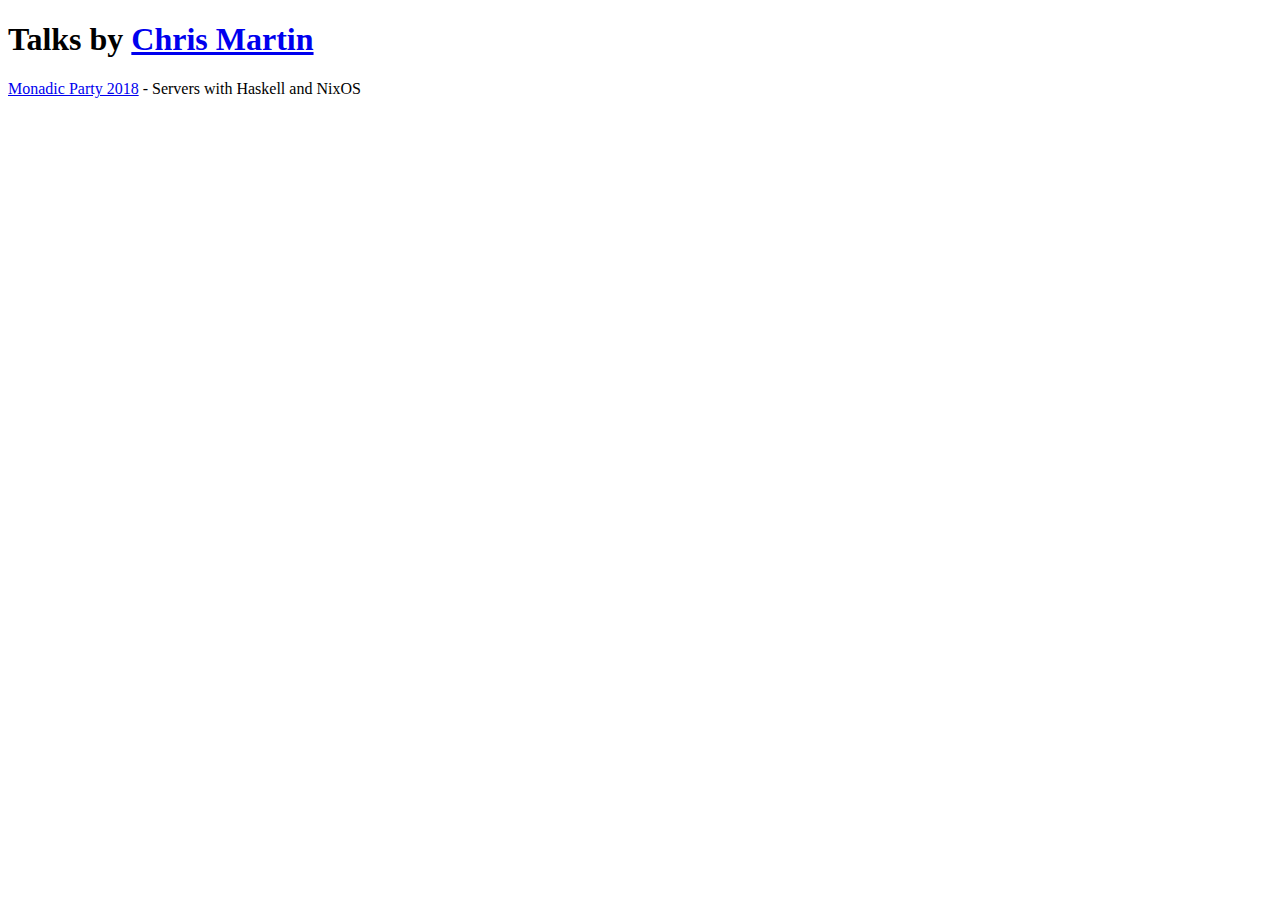
<file: index.html>
<!DOCTYPE html>
<html lang="en-US">
  <head>
    <meta charset="UTF-8">
    <meta http-equiv="X-UA-Compatible" content="IE=edge">
    <meta name="viewport" content="width=device-width, initial-scale=1">
    <title>Talks</title>
  </head>
  <body>
    <h1>Talks by <a href="https://chris-martin.org/">Chris Martin</a></h1>
    <p><a href="2018-monadic-party">Monadic Party 2018</a> - Servers with Haskell and NixOS</p>
  </body>
</html>
</file>
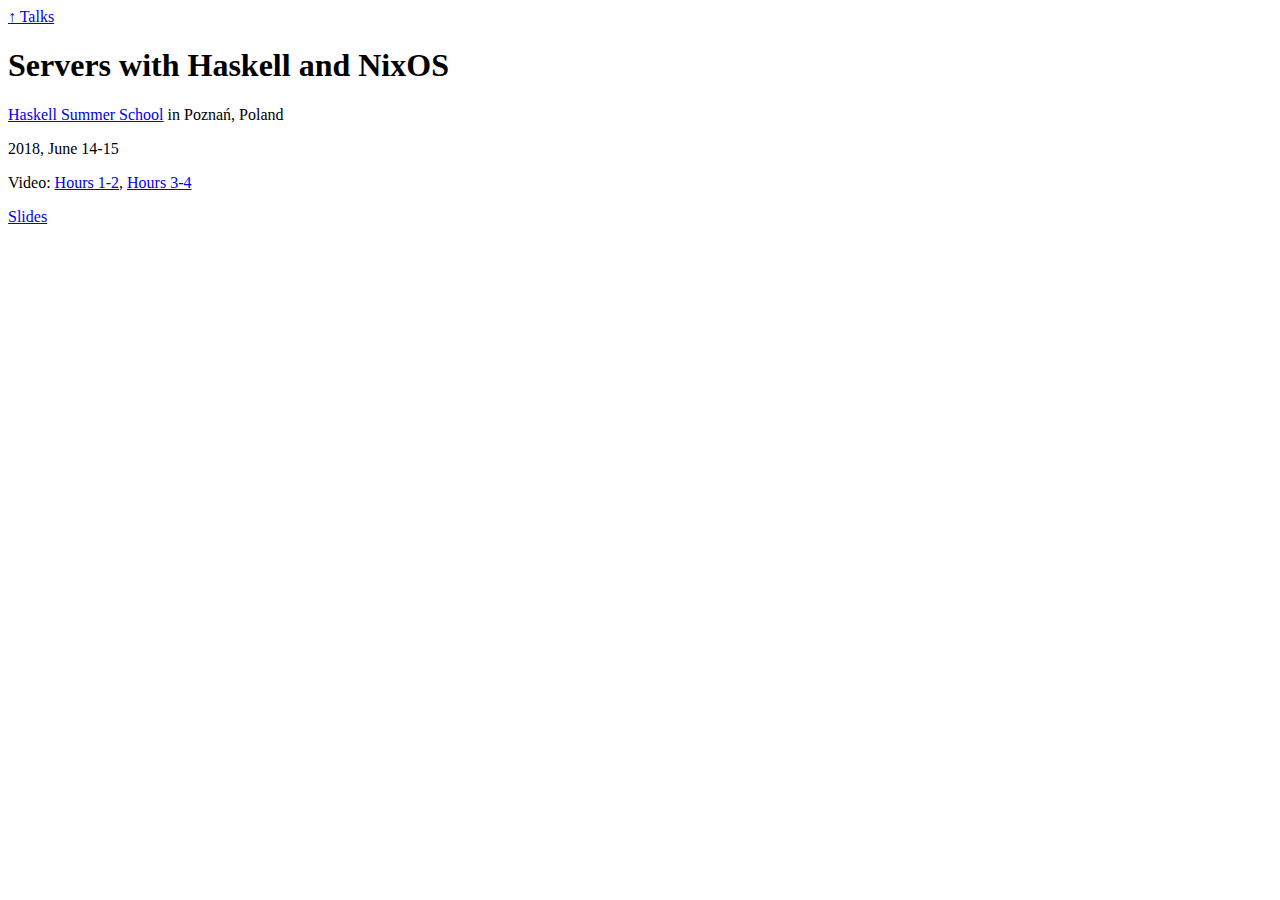
<file: 2018-monadic-party/index.html>
<!DOCTYPE html>
<html lang="en-US">
  <head>
    <meta charset="UTF-8">
    <meta http-equiv="X-UA-Compatible" content="IE=edge">
    <meta name="viewport" content="width=device-width, initial-scale=1">
    <title>Servers with Haskell and NixOS</title>
  </head>
  <body>
    <div><a href="..">↑ Talks</a></div>
    <h1>Servers with Haskell and NixOS</h1>
    <p><a href="https://monadic.party/">Haskell Summer School</a> in Poznań, Poland</p>
    <p>2018, June 14-15</p>
    <p>Video: <a href="https://www.youtube.com/watch?v=DQ44q2aIP48">Hours 1-2</a>, <a href="https://www.youtube.com/watch?v=11VmVzPPncc">Hours 3-4</a></p>
    <p><a href="./slides/#(1)">Slides</a></p>
  </body>
</html>
</file>
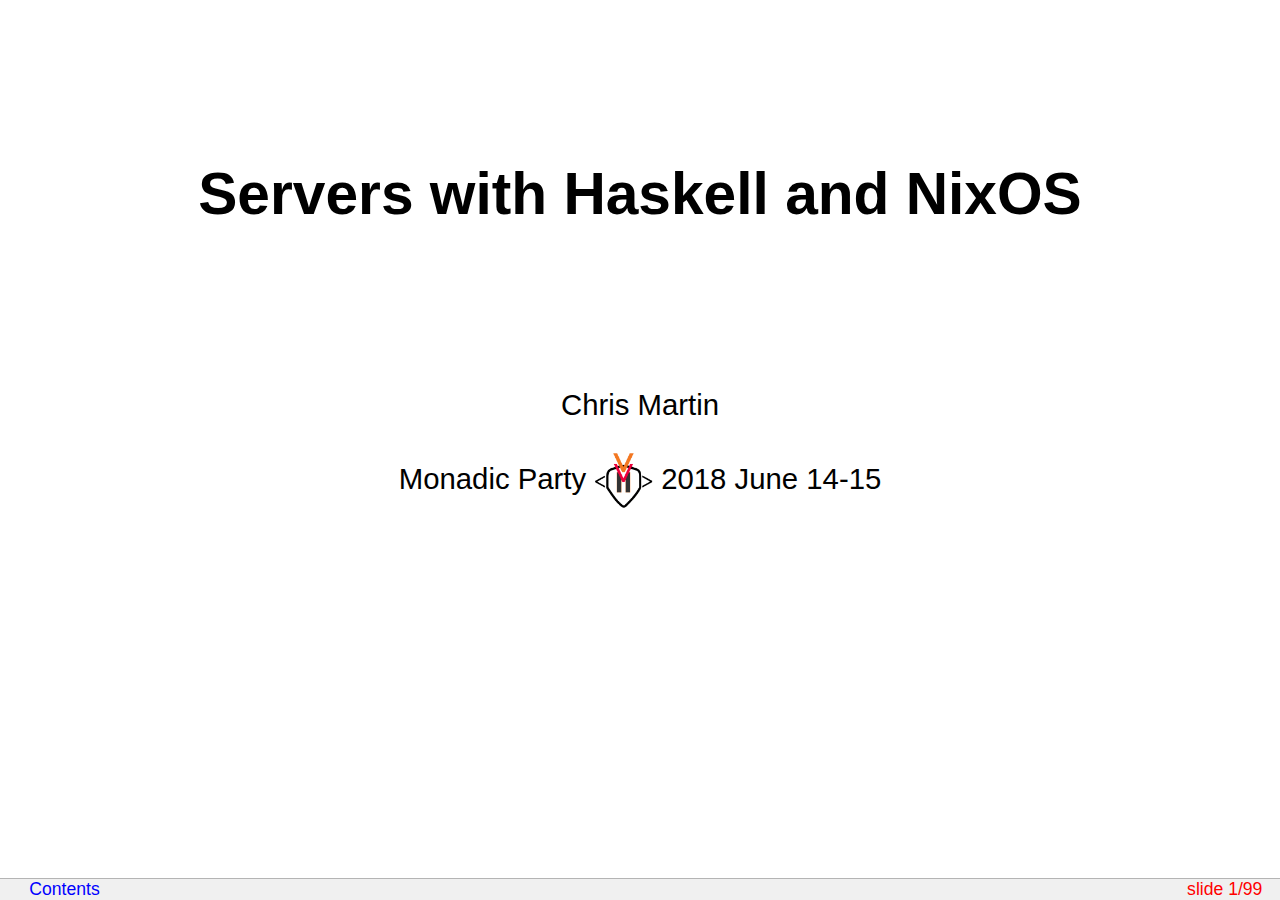
<file: 2018-monadic-party/slides/index.html>
<?xml version="1.0" encoding="utf-8"?>
<!DOCTYPE html PUBLIC "-//W3C//DTD XHTML 1.0 Strict//EN"
 "http://www.w3.org/TR/xhtml1/DTD/xhtml1-strict.dtd">
<html xmlns="http://www.w3.org/1999/xhtml">
<head>
  <meta http-equiv="Content-Type" content="text/html; charset=utf-8" />
  <meta http-equiv="Content-Style-Type" content="text/css" />
  <meta name="generator" content="pandoc" />
  <meta name="author" content="Chris Martin" />
  <title>Servers with Haskell and NixOS</title>
  <style type="text/css">
      code{white-space: pre-wrap;}
      span.smallcaps{font-variant: small-caps;}
      span.underline{text-decoration: underline;}
      div.column{display: inline-block; vertical-align: top; width: 50%;}
  </style>
  <style type="text/css">
a.sourceLine { display: inline-block; line-height: 1.25; }
a.sourceLine { pointer-events: none; color: inherit; text-decoration: inherit; }
a.sourceLine:empty { height: 1.2em; position: absolute; }
.sourceCode { overflow: visible; }
code.sourceCode { white-space: pre; position: relative; }
div.sourceCode { margin: 1em 0; }
pre.sourceCode { margin: 0; }
@media screen {
div.sourceCode { overflow: auto; }
}
@media print {
code.sourceCode { white-space: pre-wrap; }
a.sourceLine { text-indent: -1em; padding-left: 1em; }
}
pre.numberSource a.sourceLine
  { position: relative; }
pre.numberSource a.sourceLine:empty
  { position: absolute; }
pre.numberSource a.sourceLine::before
  { content: attr(data-line-number);
    position: absolute; left: -5em; text-align: right; vertical-align: baseline;
    border: none; pointer-events: all;
    -webkit-touch-callout: none; -webkit-user-select: none;
    -khtml-user-select: none; -moz-user-select: none;
    -ms-user-select: none; user-select: none;
    padding: 0 4px; width: 4em;
    color: #aaaaaa;
  }
pre.numberSource { margin-left: 3em; border-left: 1px solid #aaaaaa;  padding-left: 4px; }
div.sourceCode
  {  }
@media screen {
a.sourceLine::before { text-decoration: underline; }
}
code span.al { color: #ff0000; font-weight: bold; } /* Alert */
code span.an { color: #60a0b0; font-weight: bold; font-style: italic; } /* Annotation */
code span.at { color: #7d9029; } /* Attribute */
code span.bn { color: #40a070; } /* BaseN */
code span.bu { } /* BuiltIn */
code span.cf { color: #007020; font-weight: bold; } /* ControlFlow */
code span.ch { color: #4070a0; } /* Char */
code span.cn { color: #880000; } /* Constant */
code span.co { color: #60a0b0; font-style: italic; } /* Comment */
code span.cv { color: #60a0b0; font-weight: bold; font-style: italic; } /* CommentVar */
code span.do { color: #ba2121; font-style: italic; } /* Documentation */
code span.dt { color: #902000; } /* DataType */
code span.dv { color: #40a070; } /* DecVal */
code span.er { color: #ff0000; font-weight: bold; } /* Error */
code span.ex { } /* Extension */
code span.fl { color: #40a070; } /* Float */
code span.fu { color: #06287e; } /* Function */
code span.im { } /* Import */
code span.in { color: #60a0b0; font-weight: bold; font-style: italic; } /* Information */
code span.kw { color: #007020; font-weight: bold; } /* Keyword */
code span.op { color: #666666; } /* Operator */
code span.ot { color: #007020; } /* Other */
code span.pp { color: #bc7a00; } /* Preprocessor */
code span.sc { color: #4070a0; } /* SpecialChar */
code span.ss { color: #bb6688; } /* SpecialString */
code span.st { color: #4070a0; } /* String */
code span.va { color: #19177c; } /* Variable */
code span.vs { color: #4070a0; } /* VerbatimString */
code span.wa { color: #60a0b0; font-weight: bold; font-style: italic; } /* Warning */
  </style>
  <link rel="stylesheet" type="text/css" media="screen, projection, print"
    href="./slidy/styles/slidy.css" />
  <script src="./slidy/scripts/slidy.js"
    charset="utf-8" type="text/javascript"></script>
</head>
<body>
<div class="slide titlepage">
  <h1 class="title">Servers with Haskell and NixOS</h1>
  <p class="author">
Chris Martin
  </p>
  <p class="date">Monadic Party <img src="./icons/monadic-party.png" style="height:2em" /> 2018 June 14-15</p>
</div>
<div id="course-goals" class="slide section level2">
<h1>Course goals</h1>
<ul>
<li><p>Haskell is absolutely good for servers</p></li>
<li><p>NixOS takes all the pain out of provisioning servers</p></li>
<li><p>Not wizardry, a little boilerplate gets you started</p></li>
</ul>

</div>
<div id="prerequisites" class="slide section level2">
<h1>Prerequisites</h1>
<ul>
<li><p>General Linux familiarity</p></li>
<li><p>Concepts: What is a process, web server, SSH</p></li>
<li><p>Reading basic Haskell</p></li>
</ul>

</div>
<div id="course-outline" class="slide section level2">
<h1>Course outline</h1>
<ol style="list-style-type: decimal">
<li>What are Nix and NixOS</li>
<li>Launching and configuring NixOS on EC2</li>
<li>Deploying by rebuilding NixOS locally</li>
<li>Building a Haskell project with Nix</li>
<li>Nixpkgs version pinning</li>
<li>Defining systemd units in NixOS</li>
<li>Basic web server with Scotty</li>
<li>Reverse proxying with nginx</li>
<li>Systemd socket activation</li>
<li>Journald and simple logging</li>
</ol>
</div>
<div id="what-we-are-not-going-to-do" class="slide section level2">
<h1>What we are <em>not</em> going to do</h1>
<ul>
<li>We won’t be talking about “serverless architecture”
<ul>
<li>I like servers</li>
</ul></li>
<li><p>We won’t use Linux containers / Docker</p></li>
<li><p>We use AWS, but this class is not about AWS</p></li>
<li><p>Not analyzing performance</p></li>
<li><p>Not using the Nix 2.0 <code>nix</code> command</p></li>
</ul>

</div>
<div id="my-platform-history" class="slide section level2">
<h1>My platform history</h1>
<ul>
<li><p><strong>PHP</strong> (2003–2006) dumb projects</p></li>
<li><strong>Java</strong> (2006–2014) Georgia Tech Research Institute
<ul>
<li>J2EE Servlets</li>
<li>Tomcat</li>
</ul></li>
<li><strong>Python</strong> (2014–2016) <code>https://use.foldapp.com</code>
<ul>
<li><img src="./icons/ubuntu.png" style="height:1.4em" /> Ubuntu</li>
<li><img src="./icons/saltstack.png" style="height:1.4em" /> Salt</li>
</ul></li>
<li><strong>Haskell</strong> (2017–now) <code>https://typeclasses.com</code>
<ul>
<li><img src="./icons/nixos.png" style="height:1.2em" /> NixOS</li>
</ul></li>
</ul>
</div>
<div id="nix" class="title-slide slide section level1"><h1>Nix</h1></div><div id="origin" class="slide section level2">
<h1>Origin</h1>
<p><em>The Purely Functional Software Deployment Model</em>, Eelco Dolstra, 2006</p>
<ul>
<li><blockquote>
<p>This thesis is about getting computer programs from one machine to another—and having them still work when they get there.</p>
</blockquote></li>
<li><blockquote>
<p>This <em>should</em> be a simple problem. For instance, if the software consists of a set of files, then deployment should be a simple matter of <em>copying</em> those to the target machines.</p>
</blockquote></li>
</ul>
</div><div id="portability-is-tricky" class="slide section level2">
<h1>Portability is tricky</h1>
<ul>
<li>Does your program have dynamically loaded libraries?</li>
<li>What does it require on <code>PATH</code>?</li>
<li>What do your dependencies depend on, etc.</li>
</ul>

</div><div id="the-main-idea" class="slide section level2">
<h1>The main idea</h1>
<p><em>The Purely Functional Software Deployment Model</em>, Eelco Dolstra, 2006</p>
<ul>
<li><blockquote>
<p>The main idea of the Nix approach is to store software components in isolation from each other in a central component store, under path names that contain cryptographic hashes of all inputs involved in building the component, such as <code>/nix/store/rwmfbhb2znwp...-firefox1.0.4</code> […] this prevents undeclared dependencies and enables support for side-by-side existence of component versions and variants.</p>
</blockquote></li>
<li><blockquote>
The hash is computed over all inputs, including the following:
<ul>
<li>The sources of the components.</li>
<li>The script that performed the build.</li>
<li>Any arguments or environment variables passed to the build script.</li>
<li>All build time dependencies, typically including the compiler, linker, any libraries used at build time, standard Unix tools such as <code>cp</code> and <code>tar</code>, the shell, and so on.</li>
</ul>
</blockquote></li>
</ul>
</div><div id="gnu-make-vs-nix" class="slide section level2">
<h1>GNU make vs Nix</h1>
<table>
<colgroup>
<col width="25%" />
<col width="37%" />
<col width="37%" />
</colgroup>
<thead>
<tr class="header">
<th></th>
<th>Make</th>
<th>Nix</th>
</tr>
</thead>
<tbody>
<tr class="odd">
<td>Build unit</td>
<td>Targets</td>
<td>Derivations</td>
</tr>
<tr class="even">
<td>Build file</td>
<td>List of targets</td>
<td>Lazy λ-calculus</td>
</tr>
<tr class="odd">
<td>Basis for rebuilds</td>
<td>Timestamps of build inputs</td>
<td>Hashes of build inputs</td>
</tr>
<tr class="even">
<td>Where builds results go</td>
<td>Where you specify</td>
<td>In the Nix store (<code>/nix/store/...</code>)</td>
</tr>
<tr class="odd">
<td>How to remove old files</td>
<td>A target called <code>clean</code></td>
<td><code>nix-collect-garbage</code></td>
</tr>
<tr class="even">
<td>Composing build files</td>
<td><code>include</code></td>
<td><code>import</code></td>
</tr>
<tr class="odd">
<td>External dependencies</td>
<td>?</td>
<td><code>nixpkgs</code></td>
</tr>
</tbody>
</table>

</div><div id="example" class="slide section level2">
<h1>Example</h1>
<p><code>https://archives.haskell.org/projects.haskell.org/diagrams/gallery/Hilbert.html</code></p>
<p><img src="./screenshots/hilbert-curve.png" class="screenshot" /></p>
</div><div id="makefile" class="slide section level2">
<h1><code>Makefile</code></h1>
<pre class="make"><code>all: hilbert-curve.png

sourceUrl = https://archives.haskell.org/projects.haskell.org/diagrams/gallery/Hilbert.lhs

hilbert-curve.lhs:
    wget $(sourceUrl) --output-document $@

hilbert-curve.svg: hilbert-curve.lhs
    runhaskell --ghc-arg=-XTypeFamilies $&lt; --output $@ --width 250

hilbert-curve.png: hilbert-curve.svg
    convert $&lt; $@

clean:
    rm -f *.lhs *.svg *.png

.PHONY: clean</code></pre>

</div><div id="default.nix" class="slide section level2">
<h1><code>default.nix</code></h1>
<div class="sourceCode" id="cb2"><pre class="sourceCode nix"><code class="sourceCode bash"><a class="sourceLine" id="cb2-1" data-line-number="1"><span class="bu">let</span></a>
<a class="sourceLine" id="cb2-2" data-line-number="2">    <span class="ex">pkgs</span> = import <span class="op">&lt;</span>nixpkgs<span class="op">&gt;</span> <span class="dt">{}</span><span class="kw">;</span></a>
<a class="sourceLine" id="cb2-3" data-line-number="3"></a>
<a class="sourceLine" id="cb2-4" data-line-number="4">    <span class="ex">src</span> = pkgs.fetchurl {</a>
<a class="sourceLine" id="cb2-5" data-line-number="5">        <span class="ex">url</span> = https://archives.haskell.org/projects.haskell.org/diagrams/gallery/Hilbert.lhs<span class="kw">;</span></a>
<a class="sourceLine" id="cb2-6" data-line-number="6">        <span class="ex">sha256</span> = <span class="st">&quot;0bplymiysf4k9vlw2kf5dfzgk1w2r0w5pbr8m24wjk045rml5hqq&quot;</span><span class="kw">;</span></a>
<a class="sourceLine" id="cb2-7" data-line-number="7">    };</a>
<a class="sourceLine" id="cb2-8" data-line-number="8"></a>
<a class="sourceLine" id="cb2-9" data-line-number="9">    <span class="ex">ghc</span> = pkgs.haskellPackages.ghcWithPackages (p: [ p.diagrams ]);</a>
<a class="sourceLine" id="cb2-10" data-line-number="10"></a>
<a class="sourceLine" id="cb2-11" data-line-number="11">    <span class="ex">svg</span> = pkgs.runCommand <span class="st">&quot;hilbert-curve.svg&quot;</span></a>
<a class="sourceLine" id="cb2-12" data-line-number="12">        <span class="kw">{</span> <span class="ex">buildInputs</span> = [ ghc ]<span class="kw">;</span> <span class="kw">}</span></a>
<a class="sourceLine" id="cb2-13" data-line-number="13">        <span class="st">&quot;runhaskell --ghc-arg=-XTypeFamilies </span><span class="va">${src}</span><span class="st"> -o </span><span class="va">$out</span><span class="st"> -w 250&quot;</span>;</a>
<a class="sourceLine" id="cb2-14" data-line-number="14"></a>
<a class="sourceLine" id="cb2-15" data-line-number="15">    <span class="ex">png</span> = pkgs.runCommand <span class="st">&quot;hilbert-curve.png&quot;</span></a>
<a class="sourceLine" id="cb2-16" data-line-number="16">        <span class="kw">{</span> <span class="ex">buildInputs</span> = [ pkgs.imagemagick ]<span class="kw">;</span> <span class="kw">}</span></a>
<a class="sourceLine" id="cb2-17" data-line-number="17">        <span class="st">&quot;convert </span><span class="va">${svg}</span><span class="st"> </span><span class="va">$out</span><span class="st">&quot;</span>;</a>
<a class="sourceLine" id="cb2-18" data-line-number="18"></a>
<a class="sourceLine" id="cb2-19" data-line-number="19"><span class="kw">in</span></a>
<a class="sourceLine" id="cb2-20" data-line-number="20">    <span class="ex">png</span></a></code></pre></div>
</div><div id="annoyances-with-the-makefile" class="slide section level2">
<h1>Annoyances with the <code>Makefile</code></h1>
<ul>
<li>Make didn’t help us obtain GHC and imagemagick</li>
<li>Changing the <code>Makefile</code> doesn’t trigger a rebuild</li>
<li>Make can’t verify that we listed the right dependencies</li>
<li>We have to write the <code>clean</code> rule ourselves</li>
</ul>
</div><div id="why-nix-for-servers" class="slide section level2">
<h1>Why Nix for servers?</h1>
<ul>
<li>Builds are consistent
<ul>
<li>Doesn’t depend on what’s in your cache</li>
<li>If third-party hosted files change, the build will fail</li>
</ul></li>
<li>Deploy changes in one step
<ul>
<li>Doesn’t matter what’s already running on the server</li>
<li>Adding/removing/deleting a service happens automatically</li>
<li>Easy/quick to revert to a previous build</li>
</ul></li>
</ul>
</div><div id="nixos-config-file" class="slide section level2">
<h1>NixOS config file</h1>
<ul>
<li>Conventionally lives at <code>/etc/nixos/configuration.nix</code></li>
<li>Contains things like:
<ul>
<li>Software</li>
<li>Services + their configuration</li>
<li>Users</li>
<li>Host name</li>
<li>Firewall rules</li>
<li>Time zone</li>
<li>Kernel version</li>
</ul></li>
</ul>
</div>
<div id="aws" class="title-slide slide section level1"><h1>AWS</h1></div><div id="launching-on-ec2" class="slide section level2">
<h1>Launching on EC2</h1>
<p><img src="./screenshots/nixos-homepage.png" class="screenshot" /></p>

</div><div id="httpsnixos.orgnixosdownload.html" class="slide section level2">
<h1><code>https://nixos.org/nixos/download.html</code></h1>
<p><img src="./screenshots/nixos-amis.png" class="screenshot" /></p>

</div><div id="step-2-instance-type" class="slide section level2">
<h1>Step 2 – Instance type</h1>
<p><img src="./screenshots/ec2-step2.png" class="screenshot" /></p>

</div><div id="were-going-very-minimal-here" class="slide section level2">
<h1>We’re going very minimal here</h1>
<blockquote>
<p>WHAT 1GB of mem is good enough? 🤔 skepticalface is skeptical.</p>
</blockquote>

</div><div id="step-3-more-configuration" class="slide section level2">
<h1>Step 3 – More configuration</h1>
<p><img src="./screenshots/ec2-step3.png" class="screenshot" /></p>

</div><div id="default-configuration.nix-for-ec2-instances" class="slide section level2">
<h1>Default <code>configuration.nix</code> for EC2 instances</h1>
<div class="sourceCode" id="cb3"><pre class="sourceCode nix"><code class="sourceCode bash"><a class="sourceLine" id="cb3-1" data-line-number="1"><span class="kw">{</span></a>
<a class="sourceLine" id="cb3-2" data-line-number="2">    <span class="ex">imports</span> = [ <span class="op">&lt;</span>nixpkgs/nixos/modules/virtualisation/amazon-image.nix<span class="op">&gt;</span> ]<span class="kw">;</span></a>
<a class="sourceLine" id="cb3-3" data-line-number="3"></a>
<a class="sourceLine" id="cb3-4" data-line-number="4">    <span class="ex">ec2.hvm</span> = true<span class="kw">;</span></a>
<a class="sourceLine" id="cb3-5" data-line-number="5"><span class="kw">}</span></a></code></pre></div>
</div><div id="httpsnixos.orgnixosoptions.html" class="slide section level2">
<h1><code>https://nixos.org/nixos/options.html</code></h1>
<p><img src="./screenshots/nixos-options.png" class="screenshot" /></p>
</div><div id="bootstrap.nix" class="slide section level2">
<h1><code>bootstrap.nix</code></h1>

<div class="sourceCode" id="cb4"><pre class="sourceCode nix"><code class="sourceCode bash"><a class="sourceLine" id="cb4-1" data-line-number="1"><span class="kw">{</span></a>
<a class="sourceLine" id="cb4-2" data-line-number="2">    <span class="ex">imports</span> = [ <span class="op">&lt;</span>nixpkgs/nixos/modules/virtualisation/amazon-image.nix<span class="op">&gt;</span> ]<span class="kw">;</span></a>
<a class="sourceLine" id="cb4-3" data-line-number="3"></a>
<a class="sourceLine" id="cb4-4" data-line-number="4">    <span class="ex">config</span> = {</a>
<a class="sourceLine" id="cb4-5" data-line-number="5">        <span class="ex">ec2.hvm</span> = true<span class="kw">;</span></a>
<a class="sourceLine" id="cb4-6" data-line-number="6"></a>
<a class="sourceLine" id="cb4-7" data-line-number="7">        <span class="co"># Run SSH on a weird port</span></a>
<a class="sourceLine" id="cb4-8" data-line-number="8">        <span class="ex">services.openssh.ports</span> = [ 46861 ]<span class="kw">;</span></a>
<a class="sourceLine" id="cb4-9" data-line-number="9">        <span class="ex">networking.firewall.allowedTCPPorts</span> = [ 46861 ]<span class="kw">;</span></a>
<a class="sourceLine" id="cb4-10" data-line-number="10"></a>
<a class="sourceLine" id="cb4-11" data-line-number="11">        <span class="co"># Don&#39;t allow anyone to SSH using a password</span></a>
<a class="sourceLine" id="cb4-12" data-line-number="12">        <span class="ex">services.openssh.passwordAuthentication</span> = false<span class="kw">;</span></a>
<a class="sourceLine" id="cb4-13" data-line-number="13"></a>
<a class="sourceLine" id="cb4-14" data-line-number="14">        <span class="co"># Let admins sudo without entering a password</span></a>
<a class="sourceLine" id="cb4-15" data-line-number="15">        <span class="ex">security.sudo.wheelNeedsPassword</span> = false<span class="kw">;</span></a>
<a class="sourceLine" id="cb4-16" data-line-number="16"></a>
<a class="sourceLine" id="cb4-17" data-line-number="17">        <span class="co"># Let admins upload unsigned Nix packages</span></a>
<a class="sourceLine" id="cb4-18" data-line-number="18">        <span class="ex">nix.trustedUsers</span> = [ <span class="st">&quot;@wheel&quot;</span> ]<span class="kw">;</span></a>
<a class="sourceLine" id="cb4-19" data-line-number="19"></a>
<a class="sourceLine" id="cb4-20" data-line-number="20">        <span class="ex">users.users.chris</span> = {</a>
<a class="sourceLine" id="cb4-21" data-line-number="21">            <span class="ex">isNormalUser</span> = true<span class="kw">;</span></a>
<a class="sourceLine" id="cb4-22" data-line-number="22">            <span class="ex">extraGroups</span> = [ <span class="st">&quot;wheel&quot;</span> ]<span class="kw">;</span></a>
<a class="sourceLine" id="cb4-23" data-line-number="23"></a>
<a class="sourceLine" id="cb4-24" data-line-number="24">            <span class="ex">openssh.authorizedKeys.keys</span> = [</a>
<a class="sourceLine" id="cb4-25" data-line-number="25">                <span class="st">&quot;ssh-rsa AAAAB3NzaC1yc2EAAAADAQABAAACAQDFJ4UYsEh+JZQGCMdbNrKfjH1F3rwKBRewwgaehwnijBADYSJ8iwDZji09vVfCxSQSMjZJS54mEBtjcOBOpM7+mR585wI6jhsfdsNqNwzJdxV47Bi4jAkg7XlWf9IYv7EUhRzsKGdoSqefh/7bN6MPcJQ9ccHKqBxtmGJ6eHfgLmgnb8+ozwDlwQKz5QDtdEnt8TUqucUB4AOyReBV7GRnwkTyGCForb5nhTftuVi7GO1qApJKBIpYlC1gbuCWDX9CIl7IzfAMyng6u6Ty9x31ZWKA0sJzRIX5cw3e8Ct7sWzZB3O/2FOwjyYadqTRQdR472Dz/f6mqqIl1ioxzfXRfh33bREg2opLc6bnYaWTXY6aAc5/wUbC7z4CTKBGZJHxY5mrRSlpQ2Rn8EvgyyxgxokLdTZqoiKw/tSmE9Mlle5JGh+m8agGe41dszZxBf41j/ORE+N5p0k02fvUWuG0PL3aFE77qUbOgxxXOYMtBV0YiJPzeBXDGrkW1wqKC2voJ6PuCZWOHaLxDqkUDgAMYyGMKoj5C53OZneVeSMgZG+/lxygAduyBx/RfQYrt4WsPfPnhl95Kxx8PTYuFfLXmcMNMhZ7rYW+Thvo40W+VjiqTUSCxLHr16SFSOj2mGl0A29VPPHA3H+ckprCo8pldPo3AYrwkV/zHlyLjuEQfQ== renzo-1&quot;</span></a>
<a class="sourceLine" id="cb4-26" data-line-number="26">            ];</a>
<a class="sourceLine" id="cb4-27" data-line-number="27">        <span class="kw">}</span>;</a>
<a class="sourceLine" id="cb4-28" data-line-number="28"></a>
<a class="sourceLine" id="cb4-29" data-line-number="29">        <span class="ex">users.users.julie</span> = {</a>
<a class="sourceLine" id="cb4-30" data-line-number="30">            <span class="ex">isNormalUser</span> = true<span class="kw">;</span></a>
<a class="sourceLine" id="cb4-31" data-line-number="31">            <span class="ex">extraGroups</span> = [ <span class="st">&quot;wheel&quot;</span> ]<span class="kw">;</span></a>
<a class="sourceLine" id="cb4-32" data-line-number="32"></a>
<a class="sourceLine" id="cb4-33" data-line-number="33">            <span class="ex">openssh.authorizedKeys.keys</span> = [</a>
<a class="sourceLine" id="cb4-34" data-line-number="34">                <span class="st">&quot;ssh-rsa AAAAB3NzaC1yc2EAAAADAQABAAACAQDUA5QiRaMriKQrvA1H74UsJcnGieAcHYrHp27KBZjOhhKvinTkNyErY5JNFbgrCh3oC+6HeMSUOp+5qb2/hF0aO6kdYbGnYB3BchrbsPYFDccqW9eQONXdvYsa4mavfLzHIvXktkxVsd71CBRXqVFxxolYps99iJvFfhmgnn9Iz+zUIuOSRCPQ/Bcxbh3+fZHD2wlPpOZ352V3/utR6n6nlhK5W1Gq/mp5dmE32zCEOEse85xXQNxJpjdhIDZbu8PnNo2LuYIfRBFzIj/Gh6MIHJU3gQskt8MvKA+POdseflPLznxoDWYT3FqBO+agObr3FGnlnwpi1g9ym+U8T6SNFGUwR7cX5VkegLNSl7FTLMtaXoqUTKhBQH+ZIpNwlyepYnFo1BHR3IgsFDSaD/zLUjesBQIw6j+mtDCK9P3EnUcXo5v04OuGoyqTtAF4TTAz2kuC8ZsCs0cQEZRIoXqVIRcvPmlFr208o0SeGakCHVxIj6VnrQ+aHisVwuGAkq+Kb5mwE6b0xvuFGHo+bqHIUePymWQihbh0pZpYeSaJTLb2YG17HmE2rUFeO66CADmIMi2EWEI0xisT/e9FoqDcMnG/Z5sLBBDkerXwyfLA63zAkF0P3LtWX1Q0vYFhCn+VtMwE56qW/Z0sDdNiVwxn/a1GGh12gqXkNHBEePYjoQ== doriangray&quot;</span></a>
<a class="sourceLine" id="cb4-35" data-line-number="35">            ];</a>
<a class="sourceLine" id="cb4-36" data-line-number="36">        };</a>
<a class="sourceLine" id="cb4-37" data-line-number="37">    };</a>
<a class="sourceLine" id="cb4-38" data-line-number="38">}</a></code></pre></div>
</div><div id="step-4-storage" class="slide section level2">
<h1>Step 4 – Storage</h1>
<p><img src="./screenshots/ec2-step4.png" class="screenshot" /></p>

</div><div id="step-5-tags" class="slide section level2">
<h1>Step 5 – Tags</h1>
<p><img src="./screenshots/ec2-step5.png" class="screenshot" /></p>

</div><div id="step-6-security-group" class="slide section level2">
<h1>Step 6 – Security group</h1>
<p><img src="./screenshots/ec2-step6.png" class="screenshot" /></p>

</div><div id="step-7-review" class="slide section level2">
<h1>Step 7 – Review</h1>
<p><img src="./screenshots/ec2-step7.png" class="screenshot" /></p>

</div><div id="launching-via-command-line" class="slide section level2">
<h1>Launching via command-line</h1>
<pre><code>❮bash❯ aws ec2 run-instances [... a bunch of args ...]</code></pre>
</div>
<div id="deploy-strategy" class="title-slide slide section level1"><h1>Deploy strategy</h1></div><div id="deploy-strategy-1" class="slide section level2">
<h1>Deploy strategy</h1>

<ul>
<li><p>NixOS is a Nix package</p></li>
<li>Nix packages are easy to copy between machines
<ul>
<li>(of the same platform; sorry macOS users)</li>
</ul></li>
<li><p>Build NixOS locally, upload to the server</p></li>
</ul>
</div><div id="deploy-strategy-2" class="slide section level2">
<h1>Deploy strategy</h1>
<p><img src="./diagrams/deploy-strategy.png" class="diagram" /></p>

</div><div id="server.nix" class="slide section level2">
<h1><code>server.nix</code></h1>

<div class="sourceCode" id="cb6"><pre class="sourceCode nix"><code class="sourceCode bash"><a class="sourceLine" id="cb6-1" data-line-number="1"><span class="bu">let</span></a>
<a class="sourceLine" id="cb6-2" data-line-number="2">    <span class="ex">nixos</span> = import <span class="op">&lt;</span>nixpkgs/nixos<span class="op">&gt;</span> {</a>
<a class="sourceLine" id="cb6-3" data-line-number="3">        <span class="ex">configuration</span> = {</a>
<a class="sourceLine" id="cb6-4" data-line-number="4">            <span class="ex">imports</span> = [</a>
<a class="sourceLine" id="cb6-5" data-line-number="5">                <span class="ex">./modules/bootstrap.nix</span></a>
<a class="sourceLine" id="cb6-6" data-line-number="6">            ];</a>
<a class="sourceLine" id="cb6-7" data-line-number="7">            <span class="ex">config</span> = {</a>
<a class="sourceLine" id="cb6-8" data-line-number="8">            };</a>
<a class="sourceLine" id="cb6-9" data-line-number="9">        };</a>
<a class="sourceLine" id="cb6-10" data-line-number="10">    };</a>
<a class="sourceLine" id="cb6-11" data-line-number="11"><span class="kw">in</span></a>
<a class="sourceLine" id="cb6-12" data-line-number="12">    <span class="ex">nixos.system</span></a></code></pre></div>
</div><div id="building-nixos-locally" class="slide section level2">
<h1>Building NixOS locally</h1>
<pre><code>❮bash❯ nix-build server.nix
[... a bunch of build output ...]
/nix/store/bbcbh0vv64v5bgdhdd4a8fw3p438iiam-nixos-system-unnamed-18.03.132618.0f73fef53a9

❮bash❯ ls -lh
ls -lh
total 12K
-rw-r--r-- 1 chris users 2.2K Jun  7 02:30 bootstrap.nix
lrwxrwxrwx 1 chris users   89 Jun  7 02:35 result -&gt; /nix/store/pvf3l9x8m2fnw7l07g1yxw1iilj3m2rp-nixos-system-unnamed-18.03.132618.0f73fef53a9
-rw-r--r-- 1 chris users  176 Jun  7 02:30 server.nix</code></pre>

</div><div id="the-build-result" class="slide section level2">
<h1>The build result</h1>

<pre><code>❮bash❯ ls -lh result/
total 60K
dr-xr-xr-x 2 root root 4.0K Dec 31  1969 bin
dr-xr-xr-x 2 root root 4.0K Dec 31  1969 fine-tune
-r-xr-xr-x 1 root root  13K Dec 31  1969 activate
lrwxrwxrwx 1 root root   91 Dec 31  1969 append-initrd-secrets -&gt; /nix/store/m2jf41zpw52i10j01p4wij6j2h22721j-append-initrd-secrets/bin/append-initrd-secrets
-r--r--r-- 1 root root    0 Dec 31  1969 configuration-name
lrwxrwxrwx 1 root root   51 Dec 31  1969 etc -&gt; /nix/store/iwpgvdg2i4vv6a0vd20d70425s0rifdh-etc/etc
-r--r--r-- 1 root root    0 Dec 31  1969 extra-dependencies
lrwxrwxrwx 1 root root   65 Dec 31  1969 firmware -&gt; /nix/store/grzr4r1ajmnjjnq049r719jbj2p8zbcp-firmware/lib/firmware
-r-xr-xr-x 1 root root 4.9K Dec 31  1969 init
-r--r--r-- 1 root root    9 Dec 31  1969 init-interface-version
lrwxrwxrwx 1 root root   57 Dec 31  1969 initrd -&gt; /nix/store/bnqw7sxz3pnakni5hmj22dqrqvjbbq1m-initrd/initrd
lrwxrwxrwx 1 root root   65 Dec 31  1969 kernel -&gt; /nix/store/y0jcw44kw1962bdfnsayz1r6jsgz2sqj-linux-4.14.44/bzImage
lrwxrwxrwx 1 root root   58 Dec 31  1969 kernel-modules -&gt; /nix/store/yw9zkbwkb76ypb0gvvakg0lkv1zirqg7-kernel-modules
-r--r--r-- 1 root root   51 Dec 31  1969 kernel-params
-r--r--r-- 1 root root   24 Dec 31  1969 nixos-version
lrwxrwxrwx 1 root root   55 Dec 31  1969 sw -&gt; /nix/store/j85qcbjfwmis0c75qwbvxhirlj02kjmw-system-path
-r--r--r-- 1 root root   12 Dec 31  1969 system
lrwxrwxrwx 1 root root   55 Dec 31  1969 systemd -&gt; /nix/store/cya0k4g78bd518wzgqghkk6srlvl2jgv-systemd-237</code></pre>
</div>
<div id="deploy.hs" class="title-slide slide section level1"><h1><code>deploy.hs</code></h1></div><div id="standard-boilerplate" class="slide section level2">
<h1>Standard boilerplate</h1>
<div class="sourceCode" id="cb9"><pre class="sourceCode haskell"><code class="sourceCode haskell"><a class="sourceLine" id="cb9-1" data-line-number="1"><span class="ot">#! /usr/bin/env stack</span></a>
<a class="sourceLine" id="cb9-2" data-line-number="2"><span class="co">-- stack script --resolver lts-11.8 --no-nix-pure</span></a>
<a class="sourceLine" id="cb9-3" data-line-number="3"></a>
<a class="sourceLine" id="cb9-4" data-line-number="4"><span class="ot">{-# LANGUAGE OverloadedStrings #-}</span></a>
<a class="sourceLine" id="cb9-5" data-line-number="5"></a>
<a class="sourceLine" id="cb9-6" data-line-number="6"><span class="kw">import</span> <span class="dt">Turtle</span></a>
<a class="sourceLine" id="cb9-7" data-line-number="7"></a>
<a class="sourceLine" id="cb9-8" data-line-number="8"><span class="ot">main ::</span> <span class="dt">IO</span> ()</a>
<a class="sourceLine" id="cb9-9" data-line-number="9">main <span class="fu">=</span> <span class="fu">...</span></a></code></pre></div>

</div><div id="main" class="slide section level2">
<h1><code>main</code></h1>
<div class="sourceCode" id="cb10"><pre class="sourceCode haskell"><code class="sourceCode haskell"><a class="sourceLine" id="cb10-1" data-line-number="1"><span class="ot">main ::</span> <span class="dt">IO</span> ()</a>
<a class="sourceLine" id="cb10-2" data-line-number="2">main <span class="fu">=</span></a>
<a class="sourceLine" id="cb10-3" data-line-number="3">  sh <span class="fu">$</span> <span class="kw">do</span></a>
<a class="sourceLine" id="cb10-4" data-line-number="4">    server <span class="ot">&lt;-</span> getServer   <span class="co">-- Read the server address from a file</span></a>
<a class="sourceLine" id="cb10-5" data-line-number="5">    path <span class="ot">&lt;-</span> build         <span class="co">-- (1) Build NixOS for our server</span></a>
<a class="sourceLine" id="cb10-6" data-line-number="6">    upload server path    <span class="co">-- (2) Upload the build to the server</span></a>
<a class="sourceLine" id="cb10-7" data-line-number="7">    activate server path  <span class="co">-- (3) Start running the new version</span></a></code></pre></div>
<p><img src="./diagrams/deploy-strategy.png" style="width:30em" /></p>

</div><div id="types" class="slide section level2">
<h1>Types</h1>
<div class="sourceCode" id="cb11"><pre class="sourceCode haskell"><code class="sourceCode haskell"><a class="sourceLine" id="cb11-1" data-line-number="1"><span class="co">-- The path of the NixOS build that we&#39;re deploying, e.g.</span></a>
<a class="sourceLine" id="cb11-2" data-line-number="2"><span class="co">-- &quot;/nix/store/bbcbh0vv64v5bgdhdd4a8fw3p438iiam-nixos-system-unnamed-18.03.132618.0f73fef53a9&quot;</span></a>
<a class="sourceLine" id="cb11-3" data-line-number="3"><span class="kw">newtype</span> <span class="dt">NixOS</span> <span class="fu">=</span> <span class="dt">NixOS</span> <span class="dt">Text</span></a>
<a class="sourceLine" id="cb11-4" data-line-number="4"></a>
<a class="sourceLine" id="cb11-5" data-line-number="5"><span class="co">-- The address of the server to which we&#39;re deploying, e.g. &quot;54.175.33.139&quot;</span></a>
<a class="sourceLine" id="cb11-6" data-line-number="6"><span class="kw">newtype</span> <span class="dt">Server</span> <span class="fu">=</span> <span class="dt">Server</span> <span class="dt">Text</span></a></code></pre></div>
</div><div id="getserver" class="slide section level2">
<h1><code>getServer</code></h1>
<div class="sourceCode" id="cb12"><pre class="sourceCode haskell"><code class="sourceCode haskell"><a class="sourceLine" id="cb12-1" data-line-number="1"><span class="co">-- Read the server address from a file.</span></a>
<a class="sourceLine" id="cb12-2" data-line-number="2"><span class="ot">getServer ::</span> <span class="dt">Shell</span> <span class="dt">Server</span></a>
<a class="sourceLine" id="cb12-3" data-line-number="3">getServer <span class="fu">=</span></a>
<a class="sourceLine" id="cb12-4" data-line-number="4">  <span class="kw">do</span></a>
<a class="sourceLine" id="cb12-5" data-line-number="5">    line <span class="ot">&lt;-</span> single (input <span class="st">&quot;server-address.txt&quot;</span>)</a>
<a class="sourceLine" id="cb12-6" data-line-number="6">    return (<span class="dt">Server</span> (lineToText line))</a></code></pre></div>

</div><div id="build" class="slide section level2">
<h1><code>build</code></h1>
<div class="sourceCode" id="cb13"><pre class="sourceCode haskell"><code class="sourceCode haskell"><a class="sourceLine" id="cb13-1" data-line-number="1"><span class="co">-- Build NixOS for our server.</span></a>
<a class="sourceLine" id="cb13-2" data-line-number="2"><span class="ot">build ::</span> <span class="dt">Shell</span> <span class="dt">NixOS</span></a>
<a class="sourceLine" id="cb13-3" data-line-number="3">build <span class="fu">=</span></a>
<a class="sourceLine" id="cb13-4" data-line-number="4">  <span class="kw">do</span></a>
<a class="sourceLine" id="cb13-5" data-line-number="5">    line <span class="ot">&lt;-</span> single (inproc command args empty)</a>
<a class="sourceLine" id="cb13-6" data-line-number="6">    return (<span class="dt">NixOS</span> (lineToText line))</a>
<a class="sourceLine" id="cb13-7" data-line-number="7"></a>
<a class="sourceLine" id="cb13-8" data-line-number="8">  <span class="kw">where</span></a>
<a class="sourceLine" id="cb13-9" data-line-number="9">    command <span class="fu">=</span> <span class="st">&quot;nix-build&quot;</span></a>
<a class="sourceLine" id="cb13-10" data-line-number="10">    args <span class="fu">=</span> [<span class="st">&quot;server.nix&quot;</span>, <span class="st">&quot;--no-out-link&quot;</span>]</a></code></pre></div>

</div><div id="upload" class="slide section level2">
<h1><code>upload</code></h1>
<div class="sourceCode" id="cb14"><pre class="sourceCode haskell"><code class="sourceCode haskell"><a class="sourceLine" id="cb14-1" data-line-number="1"><span class="co">-- Upload the build to the server.</span></a>
<a class="sourceLine" id="cb14-2" data-line-number="2"><span class="ot">upload ::</span> <span class="dt">Server</span> <span class="ot">-&gt;</span> <span class="dt">NixOS</span> <span class="ot">-&gt;</span> <span class="dt">Shell</span> ()</a>
<a class="sourceLine" id="cb14-3" data-line-number="3">upload (<span class="dt">Server</span> server) (<span class="dt">NixOS</span> path) <span class="fu">=</span></a>
<a class="sourceLine" id="cb14-4" data-line-number="4"></a>
<a class="sourceLine" id="cb14-5" data-line-number="5">    procs command args empty</a>
<a class="sourceLine" id="cb14-6" data-line-number="6"></a>
<a class="sourceLine" id="cb14-7" data-line-number="7">  <span class="kw">where</span></a>
<a class="sourceLine" id="cb14-8" data-line-number="8">    command <span class="fu">=</span> <span class="st">&quot;nix-copy-closure&quot;</span></a>
<a class="sourceLine" id="cb14-9" data-line-number="9">    args <span class="fu">=</span> [<span class="st">&quot;--use-substitutes&quot;</span>, server, path]</a></code></pre></div>

</div><div id="activate" class="slide section level2">
<h1><code>activate</code></h1>
<div class="sourceCode" id="cb15"><pre class="sourceCode haskell"><code class="sourceCode haskell"><a class="sourceLine" id="cb15-1" data-line-number="1"><span class="ot">{-# LANGUAGE QuasiQuotes #-}</span></a>
<a class="sourceLine" id="cb15-2" data-line-number="2"><span class="kw">import</span> <span class="dt">NeatInterpolation</span> (text)</a>
<a class="sourceLine" id="cb15-3" data-line-number="3"></a>
<a class="sourceLine" id="cb15-4" data-line-number="4"><span class="co">-- Start running the new version of NixOS on the server.</span></a>
<a class="sourceLine" id="cb15-5" data-line-number="5"><span class="ot">activate ::</span> <span class="dt">Server</span> <span class="ot">-&gt;</span> <span class="dt">NixOS</span> <span class="ot">-&gt;</span> <span class="dt">Shell</span> ()</a>
<a class="sourceLine" id="cb15-6" data-line-number="6">activate (<span class="dt">Server</span> server) (<span class="dt">NixOS</span> path) <span class="fu">=</span></a>
<a class="sourceLine" id="cb15-7" data-line-number="7"></a>
<a class="sourceLine" id="cb15-8" data-line-number="8">    procs command args empty</a>
<a class="sourceLine" id="cb15-9" data-line-number="9"></a>
<a class="sourceLine" id="cb15-10" data-line-number="10">  <span class="kw">where</span></a>
<a class="sourceLine" id="cb15-11" data-line-number="11">    command <span class="fu">=</span> <span class="st">&quot;ssh&quot;</span></a>
<a class="sourceLine" id="cb15-12" data-line-number="12">    args <span class="fu">=</span> [server, remoteCommand]</a>
<a class="sourceLine" id="cb15-13" data-line-number="13">    profile <span class="fu">=</span> <span class="st">&quot;/nix/var/nix/profiles/system&quot;</span></a>
<a class="sourceLine" id="cb15-14" data-line-number="14">    remoteCommand <span class="fu">=</span> [text|</a>
<a class="sourceLine" id="cb15-15" data-line-number="15">        nix-env --profile $profile --set $path</a>
<a class="sourceLine" id="cb15-16" data-line-number="16">        $profile/bin/switch-to-configuration switch</a>
<a class="sourceLine" id="cb15-17" data-line-number="17">      |]</a></code></pre></div>
</div><div id="running-the-deploy-script" class="slide section level2">
<h1>Running the deploy script</h1>
<pre><code>❮bash❯ ./deploy.hs
[... a bunch of build output ...]
updating GRUB 2 menu...
activating the configuration...
setting up /etc...
setting up tmpfiles</code></pre>
</div>
<div id="haskell-project-structure" class="title-slide slide section level1"><h1>Haskell project structure</h1></div><div id="haskell-project-structure-1" class="slide section level2">
<h1>Haskell project structure</h1>
<ul>
<li>What we deploy should be compiled as a Nix package
<ul>
<li><code>default.nix</code></li>
<li>Any change to the source causes a new rebuild from scratch</li>
</ul></li>
<li>But we want to use normal tools in development
<ul>
<li><code>shell.nix</code></li>
<li>Incremental compiles of only modules that change</li>
<li>Use tools like hlint, stylish-haskell, ghcid</li>
</ul></li>
<li><pre><code>monadic-party
├── default.nix
├── ghc-version.nix
├── monadic-party.cabal
├── shell.nix
├── app
│   └── party-server.hs
└── lib
    └── PartyServer.hs</code></pre></li>
</ul>

</div><div id="monadic-partyghc-version.nix" class="slide section level2">
<h1><code>monadic-party/ghc-version.nix</code></h1>
<div class="sourceCode" id="cb18"><pre class="sourceCode nix"><code class="sourceCode bash"><a class="sourceLine" id="cb18-1" data-line-number="1"><span class="st">&quot;ghc822&quot;</span></a></code></pre></div>
</div><div id="monadic-partydefault.nix" class="slide section level2">
<h1><code>monadic-party/default.nix</code></h1>
<div class="sourceCode" id="cb19"><pre class="sourceCode nix"><code class="sourceCode bash"><a class="sourceLine" id="cb19-1" data-line-number="1"><span class="kw">{</span> <span class="ex">pkgs</span> <span class="kw">}</span>:</a>
<a class="sourceLine" id="cb19-2" data-line-number="2"></a>
<a class="sourceLine" id="cb19-3" data-line-number="3"><span class="bu">let</span></a>
<a class="sourceLine" id="cb19-4" data-line-number="4"></a>
<a class="sourceLine" id="cb19-5" data-line-number="5">    <span class="ex">ghc</span> = pkgs.haskell.packages.<span class="va">${import</span><span class="er"> .</span><span class="va">/</span>ghc-version.nix<span class="va">}</span><span class="kw">;</span></a>
<a class="sourceLine" id="cb19-6" data-line-number="6"></a>
<a class="sourceLine" id="cb19-7" data-line-number="7">    <span class="ex">developPackage</span> =</a>
<a class="sourceLine" id="cb19-8" data-line-number="8">      <span class="kw">{</span> <span class="ex">root</span></a>
<a class="sourceLine" id="cb19-9" data-line-number="9">      , <span class="ex">source-overrides</span> ? <span class="dt">{}</span></a>
<a class="sourceLine" id="cb19-10" data-line-number="10">      , <span class="ex">overrides</span> ? self: super: <span class="dt">{}</span></a>
<a class="sourceLine" id="cb19-11" data-line-number="11">      <span class="kw">}</span>:</a>
<a class="sourceLine" id="cb19-12" data-line-number="12">      <span class="bu">let</span></a>
<a class="sourceLine" id="cb19-13" data-line-number="13">          <span class="ex">extensions</span> = pkgs.lib.composeExtensions</a>
<a class="sourceLine" id="cb19-14" data-line-number="14">              <span class="kw">(</span><span class="ex">ghc.packageSourceOverrides</span> source-overrides<span class="kw">)</span></a>
<a class="sourceLine" id="cb19-15" data-line-number="15">              <span class="ex">overrides</span><span class="kw">;</span></a>
<a class="sourceLine" id="cb19-16" data-line-number="16"></a>
<a class="sourceLine" id="cb19-17" data-line-number="17">          <span class="ex">ghc</span><span class="st">&#39; = ghc.extend extensions;</span></a>
<a class="sourceLine" id="cb19-18" data-line-number="18"></a>
<a class="sourceLine" id="cb19-19" data-line-number="19"><span class="st">          package = ghc&#39;</span>.callCabal2nix (builtins.baseNameOf root) <span class="ex">root</span> <span class="dt">{}</span><span class="kw">;</span></a>
<a class="sourceLine" id="cb19-20" data-line-number="20"></a>
<a class="sourceLine" id="cb19-21" data-line-number="21">      <span class="kw">in</span></a>
<a class="sourceLine" id="cb19-22" data-line-number="22">          <span class="ex">pkgs.haskell.lib.overrideCabal</span> package (drv: {</a>
<a class="sourceLine" id="cb19-23" data-line-number="23">              <span class="ex">enableSharedExecutables</span> = false<span class="kw">;</span></a>
<a class="sourceLine" id="cb19-24" data-line-number="24">              <span class="ex">isLibrary</span> = false<span class="kw">;</span></a>
<a class="sourceLine" id="cb19-25" data-line-number="25">              <span class="ex">doHaddock</span> = false<span class="kw">;</span></a>
<a class="sourceLine" id="cb19-26" data-line-number="26">              <span class="ex">postFixup</span> = <span class="st">&quot;rm -rf </span><span class="va">$out</span><span class="st">/lib </span><span class="va">$out</span><span class="st">/nix-support </span><span class="va">$out</span><span class="st">/share/doc&quot;</span><span class="kw">;</span></a>
<a class="sourceLine" id="cb19-27" data-line-number="27">          });</a>
<a class="sourceLine" id="cb19-28" data-line-number="28"></a>
<a class="sourceLine" id="cb19-29" data-line-number="29"><span class="kw">in</span></a>
<a class="sourceLine" id="cb19-30" data-line-number="30"></a>
<a class="sourceLine" id="cb19-31" data-line-number="31"><span class="ex">developPackage</span> {</a>
<a class="sourceLine" id="cb19-32" data-line-number="32"></a>
<a class="sourceLine" id="cb19-33" data-line-number="33">  <span class="ex">root</span> = ./.<span class="kw">;</span></a>
<a class="sourceLine" id="cb19-34" data-line-number="34"></a>
<a class="sourceLine" id="cb19-35" data-line-number="35">  <span class="ex">source-overrides</span> = {</a>
<a class="sourceLine" id="cb19-36" data-line-number="36"></a>
<a class="sourceLine" id="cb19-37" data-line-number="37">    <span class="co"># Any specific Haskell package versions you need to pin go here, e.g.:</span></a>
<a class="sourceLine" id="cb19-38" data-line-number="38">    <span class="co"># scotty = &quot;0.11.1&quot;;</span></a>
<a class="sourceLine" id="cb19-39" data-line-number="39"></a>
<a class="sourceLine" id="cb19-40" data-line-number="40">  };</a>
<a class="sourceLine" id="cb19-41" data-line-number="41"></a>
<a class="sourceLine" id="cb19-42" data-line-number="42">}</a></code></pre></div>
</div><div id="monadic-partyshell.nix-basic" class="slide section level2">
<h1><code>monadic-party/shell.nix</code> (basic)</h1>
<div class="sourceCode" id="cb20"><pre class="sourceCode nix"><code class="sourceCode bash"><a class="sourceLine" id="cb20-1" data-line-number="1"><span class="bu">let</span></a>
<a class="sourceLine" id="cb20-2" data-line-number="2">    <span class="ex">pkgs</span> = import <span class="op">&lt;</span>nixpkgs<span class="op">&gt;</span> { config.allowUnfree = true<span class="kw">;</span> };</a>
<a class="sourceLine" id="cb20-3" data-line-number="3"></a>
<a class="sourceLine" id="cb20-4" data-line-number="4">    <span class="ex">monadic-party</span> = import ./default.nix { inherit pkgs<span class="kw">;</span> };</a>
<a class="sourceLine" id="cb20-5" data-line-number="5"></a>
<a class="sourceLine" id="cb20-6" data-line-number="6"><span class="kw">in</span></a>
<a class="sourceLine" id="cb20-7" data-line-number="7">    <span class="ex">monadic-party</span></a></code></pre></div>
</div><div id="monadic-partyshell.nix-with-dev-tools" class="slide section level2">
<h1><code>monadic-party/shell.nix</code> (with dev tools)</h1>
<div class="sourceCode" id="cb21"><pre class="sourceCode nix"><code class="sourceCode bash"><a class="sourceLine" id="cb21-1" data-line-number="1"><span class="bu">let</span></a>
<a class="sourceLine" id="cb21-2" data-line-number="2">    <span class="ex">pkgs</span> = import <span class="op">&lt;</span>nixpkgs<span class="op">&gt;</span> { config.allowUnfree = true<span class="kw">;</span> };</a>
<a class="sourceLine" id="cb21-3" data-line-number="3"></a>
<a class="sourceLine" id="cb21-4" data-line-number="4">    <span class="ex">monadic-party</span> = import ./default.nix { inherit pkgs<span class="kw">;</span> };</a>
<a class="sourceLine" id="cb21-5" data-line-number="5"></a>
<a class="sourceLine" id="cb21-6" data-line-number="6">    <span class="ex">ghc</span> = pkgs.haskell.packages.<span class="va">${import</span><span class="er"> .</span><span class="va">/</span>ghc-version.nix<span class="va">}</span><span class="kw">;</span></a>
<a class="sourceLine" id="cb21-7" data-line-number="7"></a>
<a class="sourceLine" id="cb21-8" data-line-number="8">    <span class="ex">cabal</span> = ghc.cabal-install<span class="kw">;</span></a>
<a class="sourceLine" id="cb21-9" data-line-number="9"></a>
<a class="sourceLine" id="cb21-10" data-line-number="10">    <span class="ex">party-ghci</span> = pkgs.writeScriptBin <span class="st">&quot;party-ghci&quot;</span></a>
<a class="sourceLine" id="cb21-11" data-line-number="11">        <span class="st">&#39;&#39;</span></a>
<a class="sourceLine" id="cb21-12" data-line-number="12">            <span class="va">${cabal}</span><span class="ex">/bin/cabal</span> new-repl <span class="st">&quot;</span><span class="va">$@</span><span class="st">&quot;</span></a>
<a class="sourceLine" id="cb21-13" data-line-number="13">        <span class="st">&#39;&#39;</span>;</a>
<a class="sourceLine" id="cb21-14" data-line-number="14"></a>
<a class="sourceLine" id="cb21-15" data-line-number="15">    <span class="ex">party-ghcid</span> = pkgs.writeScriptBin <span class="st">&quot;party-ghcid&quot;</span></a>
<a class="sourceLine" id="cb21-16" data-line-number="16">        <span class="st">&#39;&#39;</span></a>
<a class="sourceLine" id="cb21-17" data-line-number="17">            <span class="va">${ghc</span><span class="er">.ghcid</span><span class="va">}</span><span class="ex">/bin/ghcid</span> --command <span class="st">&quot;</span><span class="va">${cabal}</span><span class="st">/bin/cabal new-repl&quot;</span> <span class="st">&quot;</span><span class="va">$@</span><span class="st">&quot;</span></a>
<a class="sourceLine" id="cb21-18" data-line-number="18">        <span class="st">&#39;&#39;</span>;</a>
<a class="sourceLine" id="cb21-19" data-line-number="19"></a>
<a class="sourceLine" id="cb21-20" data-line-number="20">    <span class="ex">devTools</span> = [</a>
<a class="sourceLine" id="cb21-21" data-line-number="21">        <span class="ex">party-ghci</span></a>
<a class="sourceLine" id="cb21-22" data-line-number="22">        <span class="ex">party-ghcid</span></a>
<a class="sourceLine" id="cb21-23" data-line-number="23">    ];</a>
<a class="sourceLine" id="cb21-24" data-line-number="24"></a>
<a class="sourceLine" id="cb21-25" data-line-number="25"><span class="kw">in</span></a>
<a class="sourceLine" id="cb21-26" data-line-number="26">    <span class="ex">monadic-party.env.overrideAttrs</span> (attrs: {</a>
<a class="sourceLine" id="cb21-27" data-line-number="27">        <span class="ex">buildInputs</span> = attrs.buildInputs ++ devTools<span class="kw">;</span></a>
<a class="sourceLine" id="cb21-28" data-line-number="28">    })</a></code></pre></div>
</div><div id="using-our-dev-tools" class="slide section level2">
<h1>Using our dev tools</h1>
<pre><code>❮bash❯ nix-shell --pure --run &#39;party-ghci&#39;
In order, the following will be built (use -v for more details):
 - monadic-party-0 (lib) (first run)
Preprocessing library for monadic-party-0..
GHCi, version 8.2.2: http://www.haskell.org/ghc/  :? for help
Loaded GHCi configuration from /home/chris/.ghc/ghci.conf
[1 of 1] Compiling PartyServer      ( lib/PartyServer.hs, interpreted )
Ok, one module loaded.

λ&gt;</code></pre>
</div><div id="monadic-partymonadic-party.cabal" class="slide section level2">
<h1><code>monadic-party/monadic-party.cabal</code></h1>
<pre class="cabal"><code>name: monadic-party
version: 0

cabal-version: &gt;= 1.10
build-type: Simple

library
    hs-source-dirs: lib

    exposed-modules:
        MonadicParty.Scotty

    build-depends:
        base
      , neat-interpolation
      , scotty
      , text

    ghc-options: -Wall
    default-language: Haskell2010

executable party-scotty
    hs-source-dirs: app
    main-is: party-scotty.hs

    build-depends:
        base
      , monadic-party

    ghc-options: -Wall
    default-language: Haskell2010</code></pre>

</div>
<div id="web-server" class="title-slide slide section level1"><h1>Web server</h1></div><div id="haskell-libraries-for-web-servers" class="slide section level2">
<h1>Haskell libraries for web servers</h1>
<ul>
<li>http-types, cookies</li>
<li>wai, warp</li>
<li>scotty</li>
<li>Spock</li>
<li>Servant</li>
<li>Yesod</li>
</ul>

</div><div id="monadic-partylibmonadicpartyscotty.hs" class="slide section level2">
<h1><code>monadic-party/lib/MonadicParty/Scotty.hs</code></h1>
<div class="sourceCode" id="cb24"><pre class="sourceCode haskell"><code class="sourceCode haskell"><a class="sourceLine" id="cb24-1" data-line-number="1"><span class="ot">{-# LANGUAGE OverloadedStrings, QuasiQuotes #-}</span></a>
<a class="sourceLine" id="cb24-2" data-line-number="2"></a>
<a class="sourceLine" id="cb24-3" data-line-number="3"><span class="kw">module</span> <span class="dt">MonadicParty.Scotty</span> (main) <span class="kw">where</span></a>
<a class="sourceLine" id="cb24-4" data-line-number="4"></a>
<a class="sourceLine" id="cb24-5" data-line-number="5"><span class="co">-- neat-interpolation</span></a>
<a class="sourceLine" id="cb24-6" data-line-number="6"><span class="kw">import</span> <span class="dt">NeatInterpolation</span></a>
<a class="sourceLine" id="cb24-7" data-line-number="7"></a>
<a class="sourceLine" id="cb24-8" data-line-number="8"><span class="co">-- scotty</span></a>
<a class="sourceLine" id="cb24-9" data-line-number="9"><span class="kw">import</span> <span class="kw">qualified</span> <span class="dt">Web.Scotty</span> <span class="kw">as</span> <span class="dt">Scotty</span></a>
<a class="sourceLine" id="cb24-10" data-line-number="10"></a>
<a class="sourceLine" id="cb24-11" data-line-number="11"><span class="co">-- text</span></a>
<a class="sourceLine" id="cb24-12" data-line-number="12"><span class="kw">import</span> <span class="kw">qualified</span> <span class="dt">Data.Text.Lazy</span></a>
<a class="sourceLine" id="cb24-13" data-line-number="13"></a>
<a class="sourceLine" id="cb24-14" data-line-number="14"><span class="ot">main ::</span> <span class="dt">IO</span> ()</a>
<a class="sourceLine" id="cb24-15" data-line-number="15">main <span class="fu">=</span></a>
<a class="sourceLine" id="cb24-16" data-line-number="16">    Scotty.scotty <span class="dv">8000</span> scottyApp</a>
<a class="sourceLine" id="cb24-17" data-line-number="17"></a>
<a class="sourceLine" id="cb24-18" data-line-number="18"><span class="ot">scottyApp ::</span> <span class="dt">Scotty.ScottyM</span> ()</a>
<a class="sourceLine" id="cb24-19" data-line-number="19">scottyApp <span class="fu">=</span></a>
<a class="sourceLine" id="cb24-20" data-line-number="20">    Scotty.get <span class="st">&quot;/scotty&quot;</span> <span class="fu">$</span></a>
<a class="sourceLine" id="cb24-21" data-line-number="21">        Scotty.html (Data.Text.Lazy.fromStrict [text|</a>
<a class="sourceLine" id="cb24-22" data-line-number="22">            &lt;!doctype html&gt;</a>
<a class="sourceLine" id="cb24-23" data-line-number="23">            &lt;html&gt;</a>
<a class="sourceLine" id="cb24-24" data-line-number="24">                &lt;head&gt;&lt;/head&gt;</a>
<a class="sourceLine" id="cb24-25" data-line-number="25">                &lt;body&gt;</a>
<a class="sourceLine" id="cb24-26" data-line-number="26">                    Hello, I am a very basic Scotty demo,</a>
<a class="sourceLine" id="cb24-27" data-line-number="27">                    serving (internally) on port 8000.</a>
<a class="sourceLine" id="cb24-28" data-line-number="28">                &lt;/body&gt;</a>
<a class="sourceLine" id="cb24-29" data-line-number="29">            &lt;/html&gt;</a>
<a class="sourceLine" id="cb24-30" data-line-number="30">          |])</a></code></pre></div>
</div><div id="server.nix-1" class="slide section level2">
<h1><code>server.nix</code></h1>
<div class="sourceCode" id="cb25"><pre class="sourceCode nix"><code class="sourceCode bash"><a class="sourceLine" id="cb25-1" data-line-number="1"><span class="bu">let</span></a>
<a class="sourceLine" id="cb25-2" data-line-number="2">    <span class="ex">nixos</span> = import <span class="op">&lt;</span>nixpkgs/nixos<span class="op">&gt;</span> {</a>
<a class="sourceLine" id="cb25-3" data-line-number="3">        <span class="ex">configuration</span> = {</a>
<a class="sourceLine" id="cb25-4" data-line-number="4">            <span class="ex">imports</span> = [</a>
<a class="sourceLine" id="cb25-5" data-line-number="5">                <span class="ex">./modules/bootstrap.nix</span></a>
<a class="sourceLine" id="cb25-6" data-line-number="6">                <span class="ex">./modules/party-scotty.nix</span></a>
<a class="sourceLine" id="cb25-7" data-line-number="7">                <span class="ex">./modules/nginx.nix</span></a>
<a class="sourceLine" id="cb25-8" data-line-number="8">            ];</a>
<a class="sourceLine" id="cb25-9" data-line-number="9">            <span class="ex">config</span> = {</a>
<a class="sourceLine" id="cb25-10" data-line-number="10">                <span class="ex">networking.hostName</span> = <span class="st">&quot;monadic-party&quot;</span><span class="kw">;</span></a>
<a class="sourceLine" id="cb25-11" data-line-number="11">                <span class="ex">nixpkgs.config.allowUnfree</span> = true<span class="kw">;</span></a>
<a class="sourceLine" id="cb25-12" data-line-number="12">                <span class="ex">users.users.monadic-party</span> = <span class="dt">{}</span><span class="kw">;</span></a>
<a class="sourceLine" id="cb25-13" data-line-number="13">            };</a>
<a class="sourceLine" id="cb25-14" data-line-number="14">        };</a>
<a class="sourceLine" id="cb25-15" data-line-number="15">    };</a>
<a class="sourceLine" id="cb25-16" data-line-number="16"><span class="kw">in</span></a>
<a class="sourceLine" id="cb25-17" data-line-number="17">    <span class="ex">nixos.system</span></a></code></pre></div>

</div><div id="modulesparty-scotty.nix" class="slide section level2">
<h1><code>modules/party-scotty.nix</code></h1>
<div class="sourceCode" id="cb26"><pre class="sourceCode nix"><code class="sourceCode bash"><a class="sourceLine" id="cb26-1" data-line-number="1"><span class="kw">{</span> <span class="ex">pkgs</span>, ... <span class="kw">}</span>:</a>
<a class="sourceLine" id="cb26-2" data-line-number="2"><span class="kw">{</span></a>
<a class="sourceLine" id="cb26-3" data-line-number="3">    <span class="ex">imports</span> = [</a>
<a class="sourceLine" id="cb26-4" data-line-number="4">    ];</a>
<a class="sourceLine" id="cb26-5" data-line-number="5">    <span class="ex">config</span> = {</a>
<a class="sourceLine" id="cb26-6" data-line-number="6">        <span class="ex">systemd.services.party-scotty</span> = {</a>
<a class="sourceLine" id="cb26-7" data-line-number="7">            <span class="bu">enable</span> = true<span class="kw">;</span></a>
<a class="sourceLine" id="cb26-8" data-line-number="8">            <span class="ex">description</span> = <span class="st">&quot;Monadic Party - Scotty&quot;</span><span class="kw">;</span></a>
<a class="sourceLine" id="cb26-9" data-line-number="9">            <span class="ex">wantedBy</span> = [<span class="st">&quot;multi-user.target&quot;</span>]<span class="kw">;</span></a>
<a class="sourceLine" id="cb26-10" data-line-number="10"></a>
<a class="sourceLine" id="cb26-11" data-line-number="11">            <span class="ex">environment</span> = {</a>
<a class="sourceLine" id="cb26-12" data-line-number="12">                <span class="ex">LC_ALL</span> = <span class="st">&quot;en_US.UTF-8&quot;</span><span class="kw">;</span></a>
<a class="sourceLine" id="cb26-13" data-line-number="13">                <span class="ex">LOCALE_ARCHIVE</span> = <span class="st">&quot;</span><span class="va">${pkgs</span><span class="er">.glibcLocales</span><span class="va">}</span><span class="st">/lib/locale/locale-archive&quot;</span><span class="kw">;</span></a>
<a class="sourceLine" id="cb26-14" data-line-number="14">            <span class="kw">}</span>;</a>
<a class="sourceLine" id="cb26-15" data-line-number="15"></a>
<a class="sourceLine" id="cb26-16" data-line-number="16">            <span class="ex">serviceConfig</span> = {</a>
<a class="sourceLine" id="cb26-17" data-line-number="17">                <span class="ex">User</span> = <span class="st">&quot;monadic-party&quot;</span><span class="kw">;</span></a>
<a class="sourceLine" id="cb26-18" data-line-number="18">                <span class="ex">Restart</span> = <span class="st">&quot;on-failure&quot;</span><span class="kw">;</span></a>
<a class="sourceLine" id="cb26-19" data-line-number="19">                <span class="ex">ExecStart</span> = <span class="st">&quot;</span><span class="va">${import</span><span class="er"> ..</span><span class="va">/</span>monadic-party { inherit pkgs; <span class="va">}</span><span class="st">}/bin/party-scotty&quot;</span><span class="kw">;</span></a>
<a class="sourceLine" id="cb26-20" data-line-number="20">            };</a>
<a class="sourceLine" id="cb26-21" data-line-number="21">        };</a>
<a class="sourceLine" id="cb26-22" data-line-number="22">    };</a>
<a class="sourceLine" id="cb26-23" data-line-number="23">}</a></code></pre></div>
</div><div id="modulesnginx.nix" class="slide section level2">
<h1><code>modules/nginx.nix</code></h1>
<div class="sourceCode" id="cb27"><pre class="sourceCode nix"><code class="sourceCode bash"><a class="sourceLine" id="cb27-1" data-line-number="1"><span class="kw">{</span> <span class="ex">pkgs</span>, ... <span class="kw">}</span>:</a>
<a class="sourceLine" id="cb27-2" data-line-number="2"><span class="kw">{</span></a>
<a class="sourceLine" id="cb27-3" data-line-number="3">    <span class="ex">imports</span> = [</a>
<a class="sourceLine" id="cb27-4" data-line-number="4">    ];</a>
<a class="sourceLine" id="cb27-5" data-line-number="5">    <span class="ex">config</span> = {</a>
<a class="sourceLine" id="cb27-6" data-line-number="6"></a>
<a class="sourceLine" id="cb27-7" data-line-number="7">        <span class="ex">networking.firewall.allowedTCPPorts</span> = [ 80 443 ]<span class="kw">;</span></a>
<a class="sourceLine" id="cb27-8" data-line-number="8"></a>
<a class="sourceLine" id="cb27-9" data-line-number="9">        <span class="ex">services.nginx</span> = {</a>
<a class="sourceLine" id="cb27-10" data-line-number="10">            <span class="bu">enable</span> = true<span class="kw">;</span></a>
<a class="sourceLine" id="cb27-11" data-line-number="11"></a>
<a class="sourceLine" id="cb27-12" data-line-number="12">            <span class="ex">recommendedGzipSettings</span> = true<span class="kw">;</span></a>
<a class="sourceLine" id="cb27-13" data-line-number="13">            <span class="ex">recommendedOptimisation</span> = true<span class="kw">;</span></a>
<a class="sourceLine" id="cb27-14" data-line-number="14">            <span class="ex">recommendedProxySettings</span> = true<span class="kw">;</span></a>
<a class="sourceLine" id="cb27-15" data-line-number="15">            <span class="ex">recommendedTlsSettings</span> = true<span class="kw">;</span></a>
<a class="sourceLine" id="cb27-16" data-line-number="16"></a>
<a class="sourceLine" id="cb27-17" data-line-number="17">            <span class="ex">virtualHosts.</span><span class="st">&quot;monadic-party.chris-martin.org&quot;</span> = {</a>
<a class="sourceLine" id="cb27-18" data-line-number="18"></a>
<a class="sourceLine" id="cb27-19" data-line-number="19">                <span class="ex">enableACME</span> = true<span class="kw">;</span></a>
<a class="sourceLine" id="cb27-20" data-line-number="20">                <span class="ex">addSSL</span> = true<span class="kw">;</span></a>
<a class="sourceLine" id="cb27-21" data-line-number="21"></a>
<a class="sourceLine" id="cb27-22" data-line-number="22">                <span class="ex">locations.</span><span class="st">&quot;/scotty&quot;</span>.proxyPass =</a>
<a class="sourceLine" id="cb27-23" data-line-number="23">                    <span class="st">&quot;http://localhost:8000&quot;</span>;</a>
<a class="sourceLine" id="cb27-24" data-line-number="24">            <span class="kw">}</span>;</a>
<a class="sourceLine" id="cb27-25" data-line-number="25">        };</a>
<a class="sourceLine" id="cb27-26" data-line-number="26">    };</a>
<a class="sourceLine" id="cb27-27" data-line-number="27">}</a></code></pre></div>
</div>
<div id="haskell-on-nixos-day-2" class="title-slide slide section level1"><h1>Haskell on NixOS – Day 2</h1></div><div id="review" class="slide section level2">
<h1>Review</h1>
<ul>
<li>Nix is about repeatable builds that we can copy from one machine to another</li>
<li>Store paths are hashes of built inputs.</li>
<li>We launched an EC2 instance with a minimal NixOS config in the “user data”</li>
<li>We update it by running <code>./deploy.hs</code> that we walked through yesterday</li>
</ul>
</div><div id="review-2" class="slide section level2">
<h1>Review (2)</h1>
<p>Haskell project setup:</p>
<ul>
<li><code>monadic-party.cabal</code></li>
<li><code>default.nix</code> specifies how to build a package for deployment</li>
<li><code>shell.nix</code> defines our development environment</li>
</ul>
</div><div id="review-3" class="slide section level2">
<h1>Review (3)</h1>
<p>Nix tools we’ve seen:</p>
<ul>
<li><code>nix-shell</code></li>
<li><code>nix-build</code></li>
<li><code>nix-copy-closure</code></li>
<li><code>nix-collect-garbage</code></li>
</ul>
</div><div id="review-4" class="slide section level2">
<h1>Review (4)</h1>
<p>NixOS modules on our server:</p>
<ul>
<li><code>modules/bootstrap.nix</code></li>
<li><code>modules/party-scotty.nix</code></li>
<li><code>modules/nginx.nix</code></li>
</ul>
</div>
<div id="systemd-activated-sockets" class="title-slide slide section level1"><h1>Systemd-activated sockets</h1></div><div id="the-problem" class="slide section level2">
<h1>The problem</h1>
<p>502 Bad Gateway</p>
</div><div id="socket-activation" class="slide section level2">
<h1>Socket activation</h1>
<ul>
<li>A program that is “socket-activated” receives “activated sockets”</li>
<li>Start services lazily
<ul>
<li>When someone connects to the socket, systemd will start the associated service</li>
<li>(This isn’t relevant here, but it’s cool)</li>
</ul></li>
<li>The socket stays up even while the service is down</li>
</ul>
</div><div id="modulesparty-socket.nix" class="slide section level2">
<h1><code>modules/party-socket.nix</code></h1>
<div class="sourceCode" id="cb28"><pre class="sourceCode nix"><code class="sourceCode bash"><a class="sourceLine" id="cb28-1" data-line-number="1"><span class="kw">{</span> <span class="ex">pkgs</span>, ... <span class="kw">}</span>:</a>
<a class="sourceLine" id="cb28-2" data-line-number="2"><span class="kw">{</span></a>
<a class="sourceLine" id="cb28-3" data-line-number="3">    <span class="ex">config</span> = {</a>
<a class="sourceLine" id="cb28-4" data-line-number="4">        <span class="ex">systemd.services.party-socket</span> = {</a>
<a class="sourceLine" id="cb28-5" data-line-number="5">            <span class="bu">enable</span> = true<span class="kw">;</span></a>
<a class="sourceLine" id="cb28-6" data-line-number="6">            <span class="ex">description</span> = <span class="st">&quot;Monadic Party - Socket&quot;</span><span class="kw">;</span></a>
<a class="sourceLine" id="cb28-7" data-line-number="7">            <span class="ex">wantedBy</span> = [<span class="st">&quot;multi-user.target&quot;</span>]<span class="kw">;</span></a>
<a class="sourceLine" id="cb28-8" data-line-number="8">            <span class="ex">requires</span> = [<span class="st">&quot;party-socket.socket&quot;</span>]<span class="kw">;</span></a>
<a class="sourceLine" id="cb28-9" data-line-number="9"></a>
<a class="sourceLine" id="cb28-10" data-line-number="10">            <span class="ex">environment</span> = {</a>
<a class="sourceLine" id="cb28-11" data-line-number="11">                <span class="ex">LC_ALL</span> = <span class="st">&quot;en_US.UTF-8&quot;</span><span class="kw">;</span></a>
<a class="sourceLine" id="cb28-12" data-line-number="12">                <span class="ex">LOCALE_ARCHIVE</span> = <span class="st">&quot;</span><span class="va">${pkgs</span><span class="er">.glibcLocales</span><span class="va">}</span><span class="st">/lib/locale/locale-archive&quot;</span><span class="kw">;</span></a>
<a class="sourceLine" id="cb28-13" data-line-number="13">            <span class="kw">}</span>;</a>
<a class="sourceLine" id="cb28-14" data-line-number="14"></a>
<a class="sourceLine" id="cb28-15" data-line-number="15">            <span class="ex">serviceConfig</span> = {</a>
<a class="sourceLine" id="cb28-16" data-line-number="16">                <span class="ex">User</span> = <span class="st">&quot;monadic-party&quot;</span><span class="kw">;</span></a>
<a class="sourceLine" id="cb28-17" data-line-number="17">                <span class="ex">Restart</span> = <span class="st">&quot;on-failure&quot;</span><span class="kw">;</span></a>
<a class="sourceLine" id="cb28-18" data-line-number="18">                <span class="ex">ExecStart</span> = <span class="st">&quot;</span><span class="va">${import</span><span class="er"> ..</span><span class="va">/</span>monadic-party { inherit pkgs; <span class="va">}</span><span class="st">}/bin/party-socket&quot;</span><span class="kw">;</span></a>
<a class="sourceLine" id="cb28-19" data-line-number="19">            };</a>
<a class="sourceLine" id="cb28-20" data-line-number="20">        };</a>
<a class="sourceLine" id="cb28-21" data-line-number="21"></a>
<a class="sourceLine" id="cb28-22" data-line-number="22">        <span class="ex">systemd.sockets.party-socket</span> = {</a>
<a class="sourceLine" id="cb28-23" data-line-number="23">            <span class="ex">wantedBy</span> = [<span class="st">&quot;sockets.target&quot;</span>]<span class="kw">;</span></a>
<a class="sourceLine" id="cb28-24" data-line-number="24">            <span class="ex">socketConfig</span> = {</a>
<a class="sourceLine" id="cb28-25" data-line-number="25">                <span class="ex">ListenStream</span> = <span class="st">&quot;/run/party-socket.socket&quot;</span><span class="kw">;</span></a>
<a class="sourceLine" id="cb28-26" data-line-number="26">            };</a>
<a class="sourceLine" id="cb28-27" data-line-number="27">        };</a>
<a class="sourceLine" id="cb28-28" data-line-number="28">    };</a>
<a class="sourceLine" id="cb28-29" data-line-number="29">}</a></code></pre></div>
</div><div id="socket-activation-haskell-library" class="slide section level2">
<h1><code>socket-activation</code> Haskell library</h1>
<div class="sourceCode" id="cb29"><pre class="sourceCode haskell"><code class="sourceCode haskell"><a class="sourceLine" id="cb29-1" data-line-number="1"><span class="kw">module</span> <span class="dt">Network.Socket.Activation</span> <span class="kw">where</span></a></code></pre></div>
<div class="sourceCode" id="cb30"><pre class="sourceCode haskell"><code class="sourceCode haskell"><a class="sourceLine" id="cb30-1" data-line-number="1"><span class="co">-- | Return a list of activated sockets, if the program was started</span></a>
<a class="sourceLine" id="cb30-2" data-line-number="2"><span class="co">-- with socket activation. The sockets are in the same order as in</span></a>
<a class="sourceLine" id="cb30-3" data-line-number="3"><span class="co">-- the associated .socket file.</span></a>
<a class="sourceLine" id="cb30-4" data-line-number="4"><span class="ot">getActivatedSockets ::</span> <span class="dt">IO</span> (<span class="dt">Maybe</span> [<span class="dt">Socket</span>])</a></code></pre></div>
</div><div id="socket-activation-haskell-library-2" class="slide section level2">
<h1><code>socket-activation</code> Haskell library (2)</h1>
<div class="sourceCode" id="cb31"><pre class="sourceCode haskell"><code class="sourceCode haskell"><a class="sourceLine" id="cb31-1" data-line-number="1"><span class="co">-- | Return a list of activated sockets, if the program was started</span></a>
<a class="sourceLine" id="cb31-2" data-line-number="2"><span class="co">-- with socket activation. The sockets are in the same order as in</span></a>
<a class="sourceLine" id="cb31-3" data-line-number="3"><span class="co">-- the associated .socket file.</span></a>
<a class="sourceLine" id="cb31-4" data-line-number="4"><span class="ot">getActivatedSockets ::</span> <span class="dt">IO</span> (<span class="dt">Maybe</span> [<span class="dt">Socket</span>])</a>
<a class="sourceLine" id="cb31-5" data-line-number="5">getActivatedSockets <span class="fu">=</span></a>
<a class="sourceLine" id="cb31-6" data-line-number="6">  runMaybeT <span class="fu">$</span> <span class="kw">do</span></a>
<a class="sourceLine" id="cb31-7" data-line-number="7">    listenPid <span class="ot">&lt;-</span> read <span class="fu">&lt;$&gt;</span> <span class="dt">MaybeT</span> (getEnv <span class="st">&quot;LISTEN_PID&quot;</span>)</a>
<a class="sourceLine" id="cb31-8" data-line-number="8">    listenFDs <span class="ot">&lt;-</span> read <span class="fu">&lt;$&gt;</span> <span class="dt">MaybeT</span> (getEnv <span class="st">&quot;LISTEN_FDS&quot;</span>)</a>
<a class="sourceLine" id="cb31-9" data-line-number="9">    myPid     <span class="ot">&lt;-</span> lift getProcessID</a>
<a class="sourceLine" id="cb31-10" data-line-number="10">    guard <span class="fu">$</span> listenPid <span class="fu">==</span> myPid</a>
<a class="sourceLine" id="cb31-11" data-line-number="11">    mapM makeSocket [fdStart <span class="fu">..</span> fdStart <span class="fu">+</span> listenFDs <span class="fu">-</span> <span class="dv">1</span>]</a>
<a class="sourceLine" id="cb31-12" data-line-number="12">  <span class="kw">where</span></a>
<a class="sourceLine" id="cb31-13" data-line-number="13">    fdStart <span class="fu">=</span> <span class="dv">3</span></a></code></pre></div>
</div><div id="functions-to-start-scotty" class="slide section level2">
<h1>Functions to start Scotty</h1>
<div class="sourceCode" id="cb32"><pre class="sourceCode haskell"><code class="sourceCode haskell"><a class="sourceLine" id="cb32-1" data-line-number="1"><span class="co">-- | Run a scotty application using the warp server.</span></a>
<a class="sourceLine" id="cb32-2" data-line-number="2"><span class="ot">scotty ::</span> <span class="dt">Port</span> <span class="ot">-&gt;</span> <span class="dt">ScottyM</span> () <span class="ot">-&gt;</span> <span class="dt">IO</span> ()</a>
<a class="sourceLine" id="cb32-3" data-line-number="3"></a>
<a class="sourceLine" id="cb32-4" data-line-number="4"><span class="co">-- | Run a scotty application using the warp server, passing extra options.</span></a>
<a class="sourceLine" id="cb32-5" data-line-number="5"><span class="ot">scottyOpts ::</span> <span class="dt">Options</span> <span class="ot">-&gt;</span> <span class="dt">ScottyM</span> () <span class="ot">-&gt;</span> <span class="dt">IO</span> ()</a>
<a class="sourceLine" id="cb32-6" data-line-number="6"></a>
<a class="sourceLine" id="cb32-7" data-line-number="7"><span class="co">-- | Run a scotty application using the warp server, passing extra options,</span></a>
<a class="sourceLine" id="cb32-8" data-line-number="8"><span class="co">-- and listening on the provided socket.</span></a>
<a class="sourceLine" id="cb32-9" data-line-number="9"><span class="ot">scottySocket ::</span> <span class="dt">Options</span> <span class="ot">-&gt;</span> <span class="dt">Socket</span> <span class="ot">-&gt;</span> <span class="dt">ScottyM</span> () <span class="ot">-&gt;</span> <span class="dt">IO</span> ()</a></code></pre></div>
</div><div id="scotty-options" class="slide section level2">
<h1>Scotty <code>Options</code></h1>
<p><img src="./screenshots/scotty.png" class="screenshot" /></p>
</div><div id="data-default-class-haskell-library" class="slide section level2">
<h1><code>data-default-class</code> Haskell library</h1>
<div class="sourceCode" id="cb33"><pre class="sourceCode haskell"><code class="sourceCode haskell"><a class="sourceLine" id="cb33-1" data-line-number="1"><span class="kw">module</span> <span class="dt">Data.Default.Class</span> <span class="kw">where</span></a>
<a class="sourceLine" id="cb33-2" data-line-number="2"></a>
<a class="sourceLine" id="cb33-3" data-line-number="3"><span class="co">-- | A class for types with a default value.</span></a>
<a class="sourceLine" id="cb33-4" data-line-number="4"><span class="kw">class</span> <span class="dt">Default</span> a <span class="kw">where</span></a>
<a class="sourceLine" id="cb33-5" data-line-number="5"></a>
<a class="sourceLine" id="cb33-6" data-line-number="6">    <span class="co">-- | The default value for this type.</span></a>
<a class="sourceLine" id="cb33-7" data-line-number="7"><span class="ot">    def ::</span> a</a></code></pre></div>
</div><div id="typeapplications" class="slide section level2">
<h1><code>TypeApplications</code></h1>
<ul>
<li><code>{-# LANGUAGE TypeApplications #-}</code></li>
<li><code>def @Web.Scotty.Options</code></li>
</ul>
</div><div id="network-haskell-library" class="slide section level2">
<h1><code>network</code> Haskell library</h1>
<div class="sourceCode" id="cb34"><pre class="sourceCode haskell"><code class="sourceCode haskell"><a class="sourceLine" id="cb34-1" data-line-number="1"><span class="kw">module</span> <span class="dt">Network.Socket</span> <span class="kw">where</span></a>
<a class="sourceLine" id="cb34-2" data-line-number="2"></a>
<a class="sourceLine" id="cb34-3" data-line-number="3"><span class="ot">fdSocket ::</span> <span class="dt">Socket</span> <span class="ot">-&gt;</span> <span class="dt">CInt</span></a>
<a class="sourceLine" id="cb34-4" data-line-number="4"></a>
<a class="sourceLine" id="cb34-5" data-line-number="5"><span class="co">-- | Set the nonblocking flag on Unix.</span></a>
<a class="sourceLine" id="cb34-6" data-line-number="6"><span class="ot">setNonBlockIfNeeded ::</span> <span class="dt">CInt</span> <span class="ot">-&gt;</span> <span class="dt">IO</span> ()</a></code></pre></div>
</div><div id="monadic-partylibmonadicpartysocket.hs" class="slide section level2">
<h1><code>monadic-party/lib/MonadicParty/Socket.hs</code></h1>
<div class="sourceCode" id="cb35"><pre class="sourceCode haskell"><code class="sourceCode haskell"><a class="sourceLine" id="cb35-1" data-line-number="1"><span class="ot">{-# LANGUAGE OverloadedStrings, QuasiQuotes,</span></a>
<a class="sourceLine" id="cb35-2" data-line-number="2"><span class="ot">             ScopedTypeVariables, TypeApplications #-}</span></a>
<a class="sourceLine" id="cb35-3" data-line-number="3"></a>
<a class="sourceLine" id="cb35-4" data-line-number="4"><span class="kw">module</span> <span class="dt">MonadicParty.Socket</span> (main) <span class="kw">where</span></a>
<a class="sourceLine" id="cb35-5" data-line-number="5"></a>
<a class="sourceLine" id="cb35-6" data-line-number="6"><span class="co">-- base</span></a>
<a class="sourceLine" id="cb35-7" data-line-number="7"><span class="kw">import</span> <span class="dt">System.Exit</span> (die)</a>
<a class="sourceLine" id="cb35-8" data-line-number="8"></a>
<a class="sourceLine" id="cb35-9" data-line-number="9"><span class="co">-- data-default-class</span></a>
<a class="sourceLine" id="cb35-10" data-line-number="10"><span class="kw">import</span> <span class="dt">Data.Default.Class</span> (def)</a>
<a class="sourceLine" id="cb35-11" data-line-number="11"></a>
<a class="sourceLine" id="cb35-12" data-line-number="12"><span class="co">-- neat-interpolation</span></a>
<a class="sourceLine" id="cb35-13" data-line-number="13"><span class="kw">import</span> <span class="dt">NeatInterpolation</span></a>
<a class="sourceLine" id="cb35-14" data-line-number="14"></a>
<a class="sourceLine" id="cb35-15" data-line-number="15"><span class="co">-- network</span></a>
<a class="sourceLine" id="cb35-16" data-line-number="16"><span class="kw">import</span> <span class="dt">Network.Socket</span> (<span class="dt">Socket</span>)</a>
<a class="sourceLine" id="cb35-17" data-line-number="17"><span class="kw">import</span> <span class="kw">qualified</span> <span class="dt">Network.Socket</span> <span class="kw">as</span> <span class="dt">Socket</span></a>
<a class="sourceLine" id="cb35-18" data-line-number="18"></a>
<a class="sourceLine" id="cb35-19" data-line-number="19"><span class="co">-- scotty</span></a>
<a class="sourceLine" id="cb35-20" data-line-number="20"><span class="kw">import</span> <span class="kw">qualified</span> <span class="dt">Web.Scotty</span> <span class="kw">as</span> <span class="dt">Scotty</span></a>
<a class="sourceLine" id="cb35-21" data-line-number="21"></a>
<a class="sourceLine" id="cb35-22" data-line-number="22"><span class="co">-- socket-activation</span></a>
<a class="sourceLine" id="cb35-23" data-line-number="23"><span class="kw">import</span> <span class="dt">Network.Socket.Activation</span> (getActivatedSockets)</a>
<a class="sourceLine" id="cb35-24" data-line-number="24"></a>
<a class="sourceLine" id="cb35-25" data-line-number="25"><span class="co">-- text</span></a>
<a class="sourceLine" id="cb35-26" data-line-number="26"><span class="kw">import</span> <span class="kw">qualified</span> <span class="dt">Data.Text.Lazy</span></a>
<a class="sourceLine" id="cb35-27" data-line-number="27"></a>
<a class="sourceLine" id="cb35-28" data-line-number="28"><span class="ot">main ::</span> <span class="dt">IO</span> ()</a>
<a class="sourceLine" id="cb35-29" data-line-number="29">main <span class="fu">=</span> <span class="kw">do</span></a>
<a class="sourceLine" id="cb35-30" data-line-number="30"></a>
<a class="sourceLine" id="cb35-31" data-line-number="31"><span class="ot">    socketsMaybe ::</span> <span class="dt">Maybe</span> [<span class="dt">Socket</span>] <span class="ot">&lt;-</span> getActivatedSockets</a>
<a class="sourceLine" id="cb35-32" data-line-number="32"></a>
<a class="sourceLine" id="cb35-33" data-line-number="33">    <span class="kw">case</span> socketsMaybe <span class="kw">of</span></a>
<a class="sourceLine" id="cb35-34" data-line-number="34"></a>
<a class="sourceLine" id="cb35-35" data-line-number="35">        <span class="dt">Just</span> [socket] <span class="ot">-&gt;</span></a>
<a class="sourceLine" id="cb35-36" data-line-number="36">          <span class="kw">do</span></a>
<a class="sourceLine" id="cb35-37" data-line-number="37">            Socket.setNonBlockIfNeeded (Socket.fdSocket socket)</a>
<a class="sourceLine" id="cb35-38" data-line-number="38">            Scotty.scottySocket (def <span class="fu">@</span><span class="dt">Scotty.Options</span>) socket scottyApp</a>
<a class="sourceLine" id="cb35-39" data-line-number="39"></a>
<a class="sourceLine" id="cb35-40" data-line-number="40">        <span class="dt">Just</span> sockets <span class="ot">-&gt;</span> die (<span class="st">&quot;Wrong number of sockets: &quot;</span> <span class="fu">++</span></a>
<a class="sourceLine" id="cb35-41" data-line-number="41">                             show (length sockets))</a>
<a class="sourceLine" id="cb35-42" data-line-number="42"></a>
<a class="sourceLine" id="cb35-43" data-line-number="43">        <span class="dt">Nothing</span> <span class="ot">-&gt;</span> die <span class="st">&quot;Not socket activated&quot;</span></a>
<a class="sourceLine" id="cb35-44" data-line-number="44"></a>
<a class="sourceLine" id="cb35-45" data-line-number="45"><span class="ot">scottyApp ::</span> <span class="dt">Scotty.ScottyM</span> ()</a>
<a class="sourceLine" id="cb35-46" data-line-number="46">scottyApp <span class="fu">=</span></a>
<a class="sourceLine" id="cb35-47" data-line-number="47">    Scotty.get <span class="st">&quot;/socket&quot;</span> <span class="fu">$</span></a>
<a class="sourceLine" id="cb35-48" data-line-number="48">        Scotty.html (Data.Text.Lazy.fromStrict [text|</a>
<a class="sourceLine" id="cb35-49" data-line-number="49">            &lt;!doctype html&gt;</a>
<a class="sourceLine" id="cb35-50" data-line-number="50">            &lt;html&gt;</a>
<a class="sourceLine" id="cb35-51" data-line-number="51">                &lt;head&gt;&lt;/head&gt;</a>
<a class="sourceLine" id="cb35-52" data-line-number="52">                &lt;body&gt;</a>
<a class="sourceLine" id="cb35-53" data-line-number="53">                    This one is socket activated.</a>
<a class="sourceLine" id="cb35-54" data-line-number="54">                &lt;/body&gt;</a>
<a class="sourceLine" id="cb35-55" data-line-number="55">            &lt;/html&gt;</a>
<a class="sourceLine" id="cb35-56" data-line-number="56">          |])</a></code></pre></div>
</div><div id="another-possibility" class="slide section level2">
<h1>Another possibility</h1>
<div class="sourceCode" id="cb36"><pre class="sourceCode haskell"><code class="sourceCode haskell"><a class="sourceLine" id="cb36-1" data-line-number="1"><span class="ot">main ::</span> <span class="dt">IO</span> ()</a>
<a class="sourceLine" id="cb36-2" data-line-number="2">main <span class="fu">=</span> <span class="kw">do</span></a>
<a class="sourceLine" id="cb36-3" data-line-number="3"></a>
<a class="sourceLine" id="cb36-4" data-line-number="4"><span class="ot">    socketsMaybe ::</span> <span class="dt">Maybe</span> [<span class="dt">Socket</span>] <span class="ot">&lt;-</span> getActivatedSockets</a>
<a class="sourceLine" id="cb36-5" data-line-number="5"></a>
<a class="sourceLine" id="cb36-6" data-line-number="6">    <span class="kw">case</span> socketsMaybe <span class="kw">of</span></a>
<a class="sourceLine" id="cb36-7" data-line-number="7"></a>
<a class="sourceLine" id="cb36-8" data-line-number="8">        <span class="dt">Nothing</span> <span class="ot">-&gt;</span></a>
<a class="sourceLine" id="cb36-9" data-line-number="9">            Scotty.scotty <span class="dv">8001</span> scottyApp</a>
<a class="sourceLine" id="cb36-10" data-line-number="10"></a>
<a class="sourceLine" id="cb36-11" data-line-number="11">        <span class="dt">Just</span> [socket] <span class="ot">-&gt;</span></a>
<a class="sourceLine" id="cb36-12" data-line-number="12">          <span class="kw">do</span></a>
<a class="sourceLine" id="cb36-13" data-line-number="13">            Socket.setNonBlockIfNeeded (Socket.fdSocket socket)</a>
<a class="sourceLine" id="cb36-14" data-line-number="14">            Scotty.scottySocket (def <span class="fu">@</span><span class="dt">Scotty.Options</span>) socket scottyApp</a>
<a class="sourceLine" id="cb36-15" data-line-number="15"></a>
<a class="sourceLine" id="cb36-16" data-line-number="16">        <span class="dt">Just</span> sockets <span class="ot">-&gt;</span> die (<span class="st">&quot;Wrong number of sockets: &quot;</span> <span class="fu">++</span></a>
<a class="sourceLine" id="cb36-17" data-line-number="17">                             show (length sockets))</a></code></pre></div>
</div><div id="server.nix-2" class="slide section level2">
<h1><code>server.nix</code></h1>
<div class="sourceCode" id="cb37"><pre class="sourceCode nix"><code class="sourceCode bash"><a class="sourceLine" id="cb37-1" data-line-number="1"><span class="bu">let</span></a>
<a class="sourceLine" id="cb37-2" data-line-number="2">    <span class="ex">nixos</span> = import <span class="op">&lt;</span>nixpkgs/nixos<span class="op">&gt;</span> {</a>
<a class="sourceLine" id="cb37-3" data-line-number="3">        <span class="ex">configuration</span> = {</a>
<a class="sourceLine" id="cb37-4" data-line-number="4">            <span class="ex">imports</span> = [</a>
<a class="sourceLine" id="cb37-5" data-line-number="5">                <span class="ex">./modules/bootstrap.nix</span></a>
<a class="sourceLine" id="cb37-6" data-line-number="6">                <span class="ex">./modules/party-scotty.nix</span></a>
<a class="sourceLine" id="cb37-7" data-line-number="7">                <span class="ex">./modules/party-socket.nix</span></a>
<a class="sourceLine" id="cb37-8" data-line-number="8">                <span class="ex">./modules/nginx.nix</span></a>
<a class="sourceLine" id="cb37-9" data-line-number="9">            ];</a>
<a class="sourceLine" id="cb37-10" data-line-number="10">            <span class="ex">config</span> = {</a>
<a class="sourceLine" id="cb37-11" data-line-number="11">                <span class="ex">networking.hostName</span> = <span class="st">&quot;monadic-party&quot;</span><span class="kw">;</span></a>
<a class="sourceLine" id="cb37-12" data-line-number="12">                <span class="ex">nixpkgs.config.allowUnfree</span> = true<span class="kw">;</span></a>
<a class="sourceLine" id="cb37-13" data-line-number="13">                <span class="ex">users.users.monadic-party</span> = <span class="dt">{}</span><span class="kw">;</span></a>
<a class="sourceLine" id="cb37-14" data-line-number="14">            };</a>
<a class="sourceLine" id="cb37-15" data-line-number="15">        };</a>
<a class="sourceLine" id="cb37-16" data-line-number="16">    };</a>
<a class="sourceLine" id="cb37-17" data-line-number="17"><span class="kw">in</span></a>
<a class="sourceLine" id="cb37-18" data-line-number="18">    <span class="ex">nixos.system</span></a></code></pre></div>
</div><div id="modulesnginx.nix-1" class="slide section level2">
<h1><code>modules/nginx.nix</code></h1>
<div class="sourceCode" id="cb38"><pre class="sourceCode nix"><code class="sourceCode bash"><a class="sourceLine" id="cb38-1" data-line-number="1"><span class="kw">{</span> <span class="ex">pkgs</span>, ... <span class="kw">}</span>:</a>
<a class="sourceLine" id="cb38-2" data-line-number="2"><span class="kw">{</span></a>
<a class="sourceLine" id="cb38-3" data-line-number="3">    <span class="ex">imports</span> = [</a>
<a class="sourceLine" id="cb38-4" data-line-number="4">    ];</a>
<a class="sourceLine" id="cb38-5" data-line-number="5">    <span class="ex">config</span> = {</a>
<a class="sourceLine" id="cb38-6" data-line-number="6"></a>
<a class="sourceLine" id="cb38-7" data-line-number="7">        <span class="ex">networking.firewall.allowedTCPPorts</span> = [ 80 443 ]<span class="kw">;</span></a>
<a class="sourceLine" id="cb38-8" data-line-number="8"></a>
<a class="sourceLine" id="cb38-9" data-line-number="9">        <span class="ex">services.nginx</span> = {</a>
<a class="sourceLine" id="cb38-10" data-line-number="10">            <span class="bu">enable</span> = true<span class="kw">;</span></a>
<a class="sourceLine" id="cb38-11" data-line-number="11"></a>
<a class="sourceLine" id="cb38-12" data-line-number="12">            <span class="ex">recommendedGzipSettings</span> = true<span class="kw">;</span></a>
<a class="sourceLine" id="cb38-13" data-line-number="13">            <span class="ex">recommendedOptimisation</span> = true<span class="kw">;</span></a>
<a class="sourceLine" id="cb38-14" data-line-number="14">            <span class="ex">recommendedProxySettings</span> = true<span class="kw">;</span></a>
<a class="sourceLine" id="cb38-15" data-line-number="15">            <span class="ex">recommendedTlsSettings</span> = true<span class="kw">;</span></a>
<a class="sourceLine" id="cb38-16" data-line-number="16"></a>
<a class="sourceLine" id="cb38-17" data-line-number="17">            <span class="ex">virtualHosts.</span><span class="st">&quot;monadic-party.chris-martin.org&quot;</span> = {</a>
<a class="sourceLine" id="cb38-18" data-line-number="18"></a>
<a class="sourceLine" id="cb38-19" data-line-number="19">                <span class="ex">enableACME</span> = true<span class="kw">;</span></a>
<a class="sourceLine" id="cb38-20" data-line-number="20">                <span class="ex">addSSL</span> = true<span class="kw">;</span></a>
<a class="sourceLine" id="cb38-21" data-line-number="21"></a>
<a class="sourceLine" id="cb38-22" data-line-number="22">                <span class="ex">locations.</span><span class="st">&quot;/scotty&quot;</span>.proxyPass =</a>
<a class="sourceLine" id="cb38-23" data-line-number="23">                    <span class="st">&quot;http://localhost:8000&quot;</span>;</a>
<a class="sourceLine" id="cb38-24" data-line-number="24"></a>
<a class="sourceLine" id="cb38-25" data-line-number="25">                <span class="ex">locations.</span><span class="st">&quot;/socket&quot;</span>.proxyPass =</a>
<a class="sourceLine" id="cb38-26" data-line-number="26">                    <span class="st">&quot;http://unix:/run/party-socket.socket&quot;</span>;</a>
<a class="sourceLine" id="cb38-27" data-line-number="27"></a>
<a class="sourceLine" id="cb38-28" data-line-number="28">            <span class="kw">}</span>;</a>
<a class="sourceLine" id="cb38-29" data-line-number="29">        };</a>
<a class="sourceLine" id="cb38-30" data-line-number="30">    };</a>
<a class="sourceLine" id="cb38-31" data-line-number="31">}</a></code></pre></div>
</div><div id="curling-a-unix-socket" class="slide section level2">
<h1>Curling a Unix socket</h1>
<pre><code>❮bash❯ curl --unix-socket /run/party-socket.socket dummydomain/socket
hello</code></pre>
</div>
<div id="nixpkgs-version-pinning" class="title-slide slide section level1"><h1>Nixpkgs version pinning</h1></div><div id="why-pinning" class="slide section level2">
<h1>Why pinning</h1>
<ul>
<li>I lied about reproducible builds</li>
<li>But we can fix it</li>
</ul>

</div><div id="nix_path" class="slide section level2">
<h1><code>NIX_PATH</code></h1>
<ul>
<li><p>Typically <code>NIX_PATH=$HOME/.nix-defexpr/channels</code></p></li>
<li><p><code>&lt;nixpkgs&gt;</code> = <code>$NIX_PATH/nixpkgs</code></p></li>
<li><p><code>&lt;nixpkgs/nixos&gt;</code> = <code>$NIX_PATH/nixpkgs/nixos</code></p></li>
<li><p><code>nix-channel --update</code> changes the nixpkgs expression!</p></li>
</ul>
</div><div id="nix_path-2" class="slide section level2">
<h1><code>NIX_PATH</code> (2)</h1>
<ul>
<li><code>NIX_PATH</code>, more precisely, is a colon-separated list where each entry is either
<ul>
<li>A directory containing Nix channels</li>
<li><code>name=path</code> where <code>path</code> is a Nix channel</li>
</ul></li>
</ul>
</div><div id="nixpkgs.nix" class="slide section level2">
<h1><code>nixpkgs.nix</code></h1>
<div class="sourceCode" id="cb40"><pre class="sourceCode nix"><code class="sourceCode bash"><a class="sourceLine" id="cb40-1" data-line-number="1"><span class="co"># nix-prefetch-url --unpack https://github.com/NixOS/nixpkgs/archive/&lt;rev&gt;.tar.gz</span></a>
<a class="sourceLine" id="cb40-2" data-line-number="2"></a>
<a class="sourceLine" id="cb40-3" data-line-number="3"><span class="kw">(</span><span class="ex">import</span> <span class="op">&lt;</span>nixpkgs<span class="op">&gt;</span> { }<span class="kw">)</span><span class="ex">.fetchFromGitHub</span> {</a>
<a class="sourceLine" id="cb40-4" data-line-number="4">  <span class="ex">owner</span> = <span class="st">&quot;NixOS&quot;</span><span class="kw">;</span></a>
<a class="sourceLine" id="cb40-5" data-line-number="5">  <span class="ex">repo</span> = <span class="st">&quot;nixpkgs&quot;</span><span class="kw">;</span></a>
<a class="sourceLine" id="cb40-6" data-line-number="6"></a>
<a class="sourceLine" id="cb40-7" data-line-number="7">  <span class="co"># NixOS 18.03, 2018 Mar 18</span></a>
<a class="sourceLine" id="cb40-8" data-line-number="8">  <span class="fu">rev</span> = <span class="st">&quot;0e7c9b32817e5cbe61212d47a6cf9bcd71789322&quot;</span><span class="kw">;</span></a>
<a class="sourceLine" id="cb40-9" data-line-number="9">  <span class="ex">sha256</span> = <span class="st">&quot;1dm777cmlhqcwlrq8zl9q2d87h3p70rclpvq36y43kp378f3pd0y&quot;</span><span class="kw">;</span></a>
<a class="sourceLine" id="cb40-10" data-line-number="10">}</a></code></pre></div>
</div><div id="deploy.hs-1" class="slide section level2">
<h1><code>deploy.hs</code></h1>
<div class="sourceCode" id="cb41"><pre class="sourceCode haskell"><code class="sourceCode haskell"><a class="sourceLine" id="cb41-1" data-line-number="1"><span class="ot">main ::</span> <span class="dt">IO</span> ()</a>
<a class="sourceLine" id="cb41-2" data-line-number="2">main <span class="fu">=</span></a>
<a class="sourceLine" id="cb41-3" data-line-number="3">  sh <span class="fu">$</span> <span class="kw">do</span></a>
<a class="sourceLine" id="cb41-4" data-line-number="4">    nixpkgs <span class="ot">&lt;-</span> getNixpkgs <span class="co">-- Get the pinned nixpkgs</span></a>
<a class="sourceLine" id="cb41-5" data-line-number="5">    setNixPath nixpkgs    <span class="co">-- Set the NIX_PATH environment variable</span></a>
<a class="sourceLine" id="cb41-6" data-line-number="6"></a>
<a class="sourceLine" id="cb41-7" data-line-number="7">    server <span class="ot">&lt;-</span> getServer   <span class="co">-- Read the server address from a file</span></a>
<a class="sourceLine" id="cb41-8" data-line-number="8">    path <span class="ot">&lt;-</span> build         <span class="co">-- (1) Build NixOS for our server</span></a>
<a class="sourceLine" id="cb41-9" data-line-number="9">    upload server path    <span class="co">-- (2) Upload the build to the server</span></a>
<a class="sourceLine" id="cb41-10" data-line-number="10">    activate server path  <span class="co">-- (3) Start running the new version</span></a></code></pre></div>
</div><div id="nixpkgs" class="slide section level2">
<h1><code>Nixpkgs</code></h1>
<div class="sourceCode" id="cb42"><pre class="sourceCode haskell"><code class="sourceCode haskell"><a class="sourceLine" id="cb42-1" data-line-number="1"><span class="kw">newtype</span> <span class="dt">Nixpkgs</span> <span class="fu">=</span> <span class="dt">Nixpkgs</span> <span class="dt">Text</span></a></code></pre></div>
</div><div id="getnixpkgs" class="slide section level2">
<h1><code>getNixpkgs</code></h1>
<div class="sourceCode" id="cb43"><pre class="sourceCode haskell"><code class="sourceCode haskell"><a class="sourceLine" id="cb43-1" data-line-number="1"><span class="ot">getNixpkgs ::</span> <span class="dt">Shell</span> <span class="dt">Nixpkgs</span></a>
<a class="sourceLine" id="cb43-2" data-line-number="2">getNixpkgs <span class="fu">=</span></a>
<a class="sourceLine" id="cb43-3" data-line-number="3">  <span class="kw">do</span></a>
<a class="sourceLine" id="cb43-4" data-line-number="4">    line <span class="ot">&lt;-</span> single (inproc command args empty)</a>
<a class="sourceLine" id="cb43-5" data-line-number="5">    return (<span class="dt">Nixpkgs</span> (lineToText line))</a>
<a class="sourceLine" id="cb43-6" data-line-number="6"></a>
<a class="sourceLine" id="cb43-7" data-line-number="7">  <span class="kw">where</span></a>
<a class="sourceLine" id="cb43-8" data-line-number="8">    command <span class="fu">=</span> <span class="st">&quot;nix-build&quot;</span></a>
<a class="sourceLine" id="cb43-9" data-line-number="9">    args <span class="fu">=</span> [<span class="st">&quot;nixpkgs.nix&quot;</span>, <span class="st">&quot;--no-out-link&quot;</span>]</a></code></pre></div>
</div><div id="setnixpath" class="slide section level2">
<h1><code>setNixPath</code></h1>
<div class="sourceCode" id="cb44"><pre class="sourceCode haskell"><code class="sourceCode haskell"><a class="sourceLine" id="cb44-1" data-line-number="1"><span class="ot">setNixPath ::</span> <span class="dt">Nixpkgs</span> <span class="ot">-&gt;</span> <span class="dt">Shell</span> ()</a>
<a class="sourceLine" id="cb44-2" data-line-number="2">setNixPath (<span class="dt">Nixpkgs</span> path) <span class="fu">=</span></a>
<a class="sourceLine" id="cb44-3" data-line-number="3">    export <span class="st">&quot;NIX_PATH&quot;</span> (<span class="st">&quot;nixpkgs=&quot;</span> <span class="fu">&lt;&gt;</span> path)</a></code></pre></div>
</div>
<div id="logging" class="title-slide slide section level1"><h1>Logging</h1></div><div id="logging-approach" class="slide section level2">
<h1>Logging approach</h1>
<ul>
<li>Write to stdout
<ul>
<li>Logs will end up in <em>Journald</em></li>
<li><code>journalctl -f</code></li>
<li><code>journalctl -u party-count</code></li>
</ul></li>
<li>Keep it simple as possible
<ul>
<li>But don’t let multiple threads write at once</li>
</ul></li>
</ul>
</div><div id="a-tiny-logging-framework" class="slide section level2">
<h1>A tiny logging framework</h1>
<ul>
<li><code>newLog     :: IO LogHandle</code></li>
<li><code>writeToLog :: LogHandle -&gt; Text -&gt; IO ()</code></li>
<li><code>runLogger  :: LogHandle -&gt; IO a</code>
<ul>
<li>(What can we infer from this type?)</li>
</ul></li>
</ul>
</div><div id="a-queue-of-text" class="slide section level2">
<h1>A queue of <code>Text</code></h1>
<div class="sourceCode" id="cb45"><pre class="sourceCode haskell"><code class="sourceCode haskell"><a class="sourceLine" id="cb45-1" data-line-number="1"><span class="co">-- stm</span></a>
<a class="sourceLine" id="cb45-2" data-line-number="2"><span class="kw">import</span> <span class="dt">Control.Concurrent.STM</span> (atomically)</a>
<a class="sourceLine" id="cb45-3" data-line-number="3"><span class="kw">import</span> <span class="dt">Control.Concurrent.STM.TChan</span></a>
<a class="sourceLine" id="cb45-4" data-line-number="4">    (<span class="dt">TChan</span>, newTChanIO, readTChan, writeTChan)</a>
<a class="sourceLine" id="cb45-5" data-line-number="5"></a>
<a class="sourceLine" id="cb45-6" data-line-number="6"><span class="kw">data</span> <span class="dt">LogHandle</span> <span class="fu">=</span> <span class="dt">LogHandle</span> (<span class="dt">TChan</span> <span class="dt">Text</span>)</a></code></pre></div>
</div><div id="newlog" class="slide section level2">
<h1><code>newLog</code></h1>
<div class="sourceCode" id="cb46"><pre class="sourceCode haskell"><code class="sourceCode haskell"><a class="sourceLine" id="cb46-1" data-line-number="1"><span class="ot">newLog ::</span> <span class="dt">IO</span> <span class="dt">LogHandle</span></a>
<a class="sourceLine" id="cb46-2" data-line-number="2">newLog <span class="fu">=</span></a>
<a class="sourceLine" id="cb46-3" data-line-number="3">    <span class="dt">LogHandle</span> <span class="fu">&lt;$&gt;</span> newTChanIO</a></code></pre></div>
</div><div id="writetolog" class="slide section level2">
<h1><code>writeToLog</code></h1>
<div class="sourceCode" id="cb47"><pre class="sourceCode haskell"><code class="sourceCode haskell"><a class="sourceLine" id="cb47-1" data-line-number="1"><span class="ot">writeToLog ::</span> <span class="dt">LogHandle</span> <span class="ot">-&gt;</span> <span class="dt">Text</span> <span class="ot">-&gt;</span> <span class="dt">IO</span> ()</a>
<a class="sourceLine" id="cb47-2" data-line-number="2">writeToLog (<span class="dt">LogHandle</span> chan) message <span class="fu">=</span></a>
<a class="sourceLine" id="cb47-3" data-line-number="3">    atomically (writeTChan chan message)</a></code></pre></div>
</div><div id="runlogger" class="slide section level2">
<h1><code>runLogger</code></h1>
<div class="sourceCode" id="cb48"><pre class="sourceCode haskell"><code class="sourceCode haskell"><a class="sourceLine" id="cb48-1" data-line-number="1"><span class="kw">import</span> <span class="dt">Control.Monad</span> (forever)</a>
<a class="sourceLine" id="cb48-2" data-line-number="2"></a>
<a class="sourceLine" id="cb48-3" data-line-number="3"><span class="ot">runLogger ::</span> <span class="dt">LogHandle</span> <span class="ot">-&gt;</span> <span class="dt">IO</span> a</a>
<a class="sourceLine" id="cb48-4" data-line-number="4">runLogger (<span class="dt">LogHandle</span> chan) <span class="fu">=</span></a>
<a class="sourceLine" id="cb48-5" data-line-number="5">    forever <span class="fu">$</span> <span class="kw">do</span></a>
<a class="sourceLine" id="cb48-6" data-line-number="6">        message <span class="ot">&lt;-</span> atomically (readTChan chan)</a>
<a class="sourceLine" id="cb48-7" data-line-number="7">        Data.Text.IO.putStrLn message</a></code></pre></div>
</div><div id="async-haskell-library" class="slide section level2">
<h1><code>async</code> Haskell library</h1>
<div class="sourceCode" id="cb49"><pre class="sourceCode haskell"><code class="sourceCode haskell"><a class="sourceLine" id="cb49-1" data-line-number="1"><span class="ot">concurrently_ ::</span> <span class="dt">IO</span> a <span class="ot">-&gt;</span> <span class="dt">IO</span> b <span class="ot">-&gt;</span> <span class="dt">IO</span> ()</a></code></pre></div>
</div><div id="main-with-a-logger" class="slide section level2">
<h1>Main with a logger</h1>
<div class="sourceCode" id="cb50"><pre class="sourceCode haskell"><code class="sourceCode haskell"><a class="sourceLine" id="cb50-1" data-line-number="1"><span class="kw">import</span> <span class="dt">Control.Concurrent.Async</span> (concurrently_)</a>
<a class="sourceLine" id="cb50-2" data-line-number="2"><span class="kw">import</span> <span class="kw">qualified</span> <span class="dt">System.IO</span> <span class="kw">as</span> <span class="dt">IO</span></a>
<a class="sourceLine" id="cb50-3" data-line-number="3"></a>
<a class="sourceLine" id="cb50-4" data-line-number="4"><span class="ot">main ::</span> <span class="dt">IO</span> ()</a>
<a class="sourceLine" id="cb50-5" data-line-number="5">main <span class="fu">=</span> <span class="kw">do</span></a>
<a class="sourceLine" id="cb50-6" data-line-number="6">    <span class="dt">IO</span><span class="fu">.</span>hSetBuffering <span class="dt">IO</span><span class="fu">.</span>stdout <span class="dt">IO</span><span class="fu">.</span><span class="dt">LineBuffering</span></a>
<a class="sourceLine" id="cb50-7" data-line-number="7">    logHandle <span class="ot">&lt;-</span> newLog</a>
<a class="sourceLine" id="cb50-8" data-line-number="8">    concurrently_ (runLogger logHandle) runServer</a>
<a class="sourceLine" id="cb50-9" data-line-number="9"></a>
<a class="sourceLine" id="cb50-10" data-line-number="10"><span class="ot">runServer ::</span> <span class="dt">IO</span> a</a>
<a class="sourceLine" id="cb50-11" data-line-number="11">runServer <span class="fu">=</span> undefined</a></code></pre></div>
</div>
</body>
</html>
</file>
<file: 2018-monadic-party/slides/slidy/styles/slidy.css>
/* slidy.css

   Copyright (c) 2005-2010 W3C (MIT, ERCIM, Keio), All Rights Reserved.
   W3C liability, trademark, document use and software licensing
   rules apply, see:

   http://www.w3.org/Consortium/Legal/copyright-documents
   http://www.w3.org/Consortium/Legal/copyright-software

   ---

   2018 - Modifications by Typeclass Consulting, LLC
*/
body
{
  margin: 0;
  padding: 0;
  width: 100%;
  height: 100%;
  color: black;
  background-color: white;
  font-family: Lato, sans-serif;
  font-size: 14pt;
}

img {
  vertical-align: middle;
}

img.screenshot {
  box-shadow: 0 0 35px -10px black;
  border: 1px solid #333;
  max-width: 100%;
}

img.diagram {
  max-width: 40em;
  max-height: 20em;
}

div.toolbar {
  position: fixed; z-index: 200;
  top: auto; bottom: 0; left: 0; right: 0;
  height: 1.2em; text-align: right;
  padding-left: 1em;
  padding-right: 1em; 
  font-size: 60%;
  color: red;
  background-color: rgb(240,240,240);
  border-top: solid 1px rgb(180,180,180);
}

div.toolbar span.copyright {
  color: black;
  margin-left: 0.5em;
}

div.initial_prompt {
  position: absolute;
  z-index: 1000;
  bottom: 1.2em;
  width: 100%;
  background-color: rgb(200,200,200);
  opacity: 0.35;
  background-color: rgba(200,200,200, 0.35);
  cursor: pointer;
}

div.initial_prompt p.help {
  text-align: center;
}

div.initial_prompt p.close {
  text-align: right;
  font-style: italic;
}

div.slidy_toc {
  position: absolute;
  z-index: 300;
  width: 60%;
  max-width: 30em;
  height: 30em;
  overflow: auto;
  top: auto;
  right: auto;
  left: 4em;
  bottom: 4em;
  padding: 1em;
  background: rgb(240,240,240);
  border-style: solid;
  border-width: 2px;
  font-size: 60%;
}

div.slidy_toc .toc_heading {
  text-align: center;
  width: 100%;
  margin: 0;
  margin-bottom: 1em;
  border-bottom-style: solid;
  border-bottom-color: rgb(180,180,180);
  border-bottom-width: 1px;
}

div.slide {
  z-index: 20;
  margin: 0 0 0 0;
  border-width: 0;
  clear: both;
  top: 0;
  bottom: 0;
  left: 0;
  right: 0;
  line-height: 120%;
  background-color: transparent;
}

div.background {
  display: none;
}

div.handout {
  margin-left: 20px;
  margin-right: 20px;
}

div.slide.titlepage {
  text-align: center;
}

div.slide.title-slide h1 {
  margin: 5em 5em;
  padding: 1em;
  border-bottom: 5px solid orange;
}

div.slide.titlepage h1 {
  margin-right: 0;
  margin-top: 3em;
  margin-bottom: 3em;
}

div.slide:not(.titlepage):not(.title-slide) h1 {
  padding-left: 10%;
  padding-right: 20pt;
  padding-top: 0.3em;
  padding-bottom: 4pt;
  margin: 0 0 1.5em;
  display: block;
  font-size: 160%;
  line-height: 1.2em;
  background: #123;
  color: white;
  min-height: 1.4em;
}

@media screen and (max-device-width: 1024px)
{
  div.slide { font-size: 100%; }
}

@media screen and (max-device-width: 800px)
{
  div.slide { font-size: 200%; }
  div.slidy_toc {
    top: 1em;
    left: 1em;
    right: auto;
    width: 80%;
    font-size: 180%;
  }
}

div.toc-heading {
  width: 100%;
  border-bottom: solid 1px rgb(180,180,180);
  margin-bottom: 1em;
  text-align: center;
}

img {
  image-rendering: optimize-quality;
}

pre {
  font-size: 80%;
  font-weight: 500;
  line-height: 120%;
  padding-top: 0.2em;
  padding-bottom: 0.2em;
  padding-left: 1em;
  padding-right: 1em;
  border-color: #95ABD0;
  color: #00325C;
}

li pre { margin-left: 0; }

li blockquote { margin: 0 1em; }
blockquote { border-left: 5px solid #77aafb; padding: 0 1em; }
blockquote p { margin-left: 0; margin-right: 0; }
blockquote li, blockquote ul li, blockquote ol li,
li blockquote li, li blockquote ul li, li blockquote ol li { font-style: normal; }

img { background-color: transparent }

p.copyright { font-size: smaller }

.center { text-align: center }
.footnote { font-size: smaller; margin-left: 2em; }

a img { border-width: 0; border-style: none }

a:visited { color: navy }
a:link { color: navy }
a:hover { color: red; text-decoration: underline }
a:active { color: red; text-decoration: underline }

a {text-decoration: none}
.toolbar a:link {color: blue}
.toolbar a:visited {color: blue}
.toolbar a:active {color: red}
.toolbar a:hover {color: red}

ul { list-style-type: square; }
ul ul { list-style-type: disc; }
ul ul ul { list-style-type: circle; }
ul ul ul ul { list-style-type: disc; }
li { margin-left: 0.5em; margin-top: 0.5em; }
li li { font-size: 85%; font-style: italic }
li li li { font-size: 85%; font-style: normal }

div dt
{
  margin-left: 0;
  margin-top: 1em;
  margin-bottom: 0.5em;
  font-weight: bold;
}
div dd
{
  margin-left: 2em;
  margin-bottom: 0.5em;
}


p,pre,ul,ol,blockquote,h2,h3,h4,h5,h6,dl,table {
  margin-left: 10%;
  margin-right: 10%;
}

p.subhead { font-weight: bold; margin-top: 2em; }

.smaller { font-size: smaller }
.bigger { font-size: 130% }

table {
  border-spacing: 0;
}
td,th {
  padding: 0.5em 2em;
  text-align: left;
}
tr:nth-child(odd) td {
  background: #eee;
}


ul {
  margin: 0.5em 1.5em 0.5em 1.5em;
  padding: 0;
}

ol {
  margin: 0.5em 1.5em 0.5em 1.5em;
  padding: 0;
}

ul { list-style-type: square; }
ul ul { list-style-type: disc; }
ul ul ul { list-style-type: circle; }
ul ul ul ul { list-style-type: disc; }

ul li { 
  list-style: square;
  margin: 0.1em 0em 0.6em 0;
  padding: 0 0 0 0;
  line-height: 140%;
}

ol li { 
  margin: 0.1em 0em 0.6em 1.5em;
  padding: 0 0 0 0px;
  line-height: 140%;
  list-style-type: decimal;
}

li ul li { 
  font-size: 85%; 
  font-style: italic;
  list-style-type: disc;
  background: transparent;
  padding: 0 0 0 0;
}
li li ul li { 
  font-size: 85%; 
  font-style: normal;
  list-style-type: circle;
  background: transparent;
  padding: 0 0 0 0;
}
li li li ul li {
  list-style-type: disc;
  background: transparent;
  padding: 0 0 0 0;
}

li ol li {
  list-style-type: decimal;
}


li li ol li {
  list-style-type: decimal;
}

/*
 setting class="outline on ol or ul makes it behave as an
 ouline list where blocklevel content in li elements is
 hidden by default and can be expanded or collapsed with
 mouse click. Set class="expand" on li to override default
*/

ol.outline li:hover { cursor: pointer }
ol.outline li.nofold:hover { cursor: default }

ul.outline li:hover { cursor: pointer }
ul.outline li.nofold:hover { cursor: default }

ol.outline { list-style:decimal; }
ol.outline ol { list-style-type:lower-alpha }

ol.outline li.nofold {
  padding: 0 0 0 20px;
  background: transparent url(../graphics/nofold-dim.gif) no-repeat 0px 0.5em;
}
ol.outline li.unfolded {
  padding: 0 0 0 20px;
  background: transparent url(../graphics/fold-dim.gif) no-repeat 0px 0.5em;
}
ol.outline li.folded {
  padding: 0 0 0 20px;
  background: transparent url(../graphics/unfold-dim.gif) no-repeat 0px 0.5em;
}
ol.outline li.unfolded:hover {
  padding: 0 0 0 20px;
  background: transparent url(../graphics/fold.gif) no-repeat 0px 0.5em;
}
ol.outline li.folded:hover {
  padding: 0 0 0 20px;
  background: transparent url(../graphics/unfold.gif) no-repeat 0px 0.5em;
}

ul.outline li.nofold {
  padding: 0 0 0 20px;
  background: transparent url(../graphics/nofold-dim.gif) no-repeat 0px 0.5em;
}
ul.outline li.unfolded {
  padding: 0 0 0 20px;
  background: transparent url(../graphics/fold-dim.gif) no-repeat 0px 0.5em;
}
ul.outline li.folded {
  padding: 0 0 0 20px;
  background: transparent url(../graphics/unfold-dim.gif) no-repeat 0px 0.5em;
}
ul.outline li.unfolded:hover {
  padding: 0 0 0 20px;
  background: transparent url(../graphics/fold.gif) no-repeat 0px 0.5em;
}
ul.outline li.folded:hover {
  padding: 0 0 0 20px;
  background: transparent url(../graphics/unfold.gif) no-repeat 0px 0.5em;
}

ul, ol {
  max-width: 40em;
  padding-left: 2em;
}

ul ul,
ul ol,
ol ul,
ol ol {
  margin-top: 0.5em;
}

li p,
li pre,
li pre.sourceCode {
  margin-left: 0;
  margin-right: 0;
}

/* for slides with class "title" in table of contents */
a.titleslide { font-weight: bold; font-style: italic }

/*
 hide images for work around for save as bug
 where browsers fail to save images used by CSS
*/
img.hidden { display: none; visibility: hidden }
div.initial_prompt { display: none; visibility: hidden }

div.slide {
  visibility: visible;
  position: inherit;
}
div.handout {
  border-top-style: solid;
  border-top-width: thin;
  border-top-color: black;
}

div.sourceCode {
  margin: 0;
}

pre, pre.sourceCode, ul, ol {
  margin: 1em 10%;
}
ul ul, ul ol, ol ul, ol ol {
  margin: 0.5em 0;
}

p code,
li code {
  background: #eee;
}

pre code {
  white-space: pre;
}

pre code,
pre.sourceCode a.sourceLine {
  background: none;
  font-family: "Fira Mono";
  line-height: 1.75;
}

pre.sourceCode a.sourceLine {
  pointer-events: auto;
}
pre.sourceCode a.sourceLine:hover {
  color: inherit;
  text-decoration: none;
}

/* Disable the red coloring on errors, because the Nix syntax highlighter shows false positives and they are distracting. */
code span.er {
  color: inherit;
}

@media screen {
  .hidden { display: none; visibility: visible }

  div.slide.hidden { display: block; visibility: visible }
  div.handout.hidden { display: block; visibility: visible }
  div.background { display: none; visibility: hidden }
  body.single_slide div.initial_prompt { display: block; visibility: visible }
  body.single_slide div.background { display: block; visibility: visible }
  body.single_slide div.background.hidden { display: none; visibility: hidden }
  body.single_slide .invisible { visibility: hidden }
  body.single_slide .hidden { display: none; visibility: hidden }
  body.single_slide div.slide { position: absolute }
  body.single_slide div.handout { display: none; visibility: hidden }
}

@media print {
  .hidden { display: block; visibility: visible }

  div.slide pre { font-size: 60%; padding-left: 0.5em; }
  div.toolbar { display: none; visibility: hidden; }
  div.slidy_toc { display: none; visibility: hidden; }
  div.background { display: none; visibility: hidden; }
  div.slide { page-break-before: always }
  /* :first-child isn't reliable for print media */
  div.slide.first-slide { page-break-before: avoid }
}
</file>
